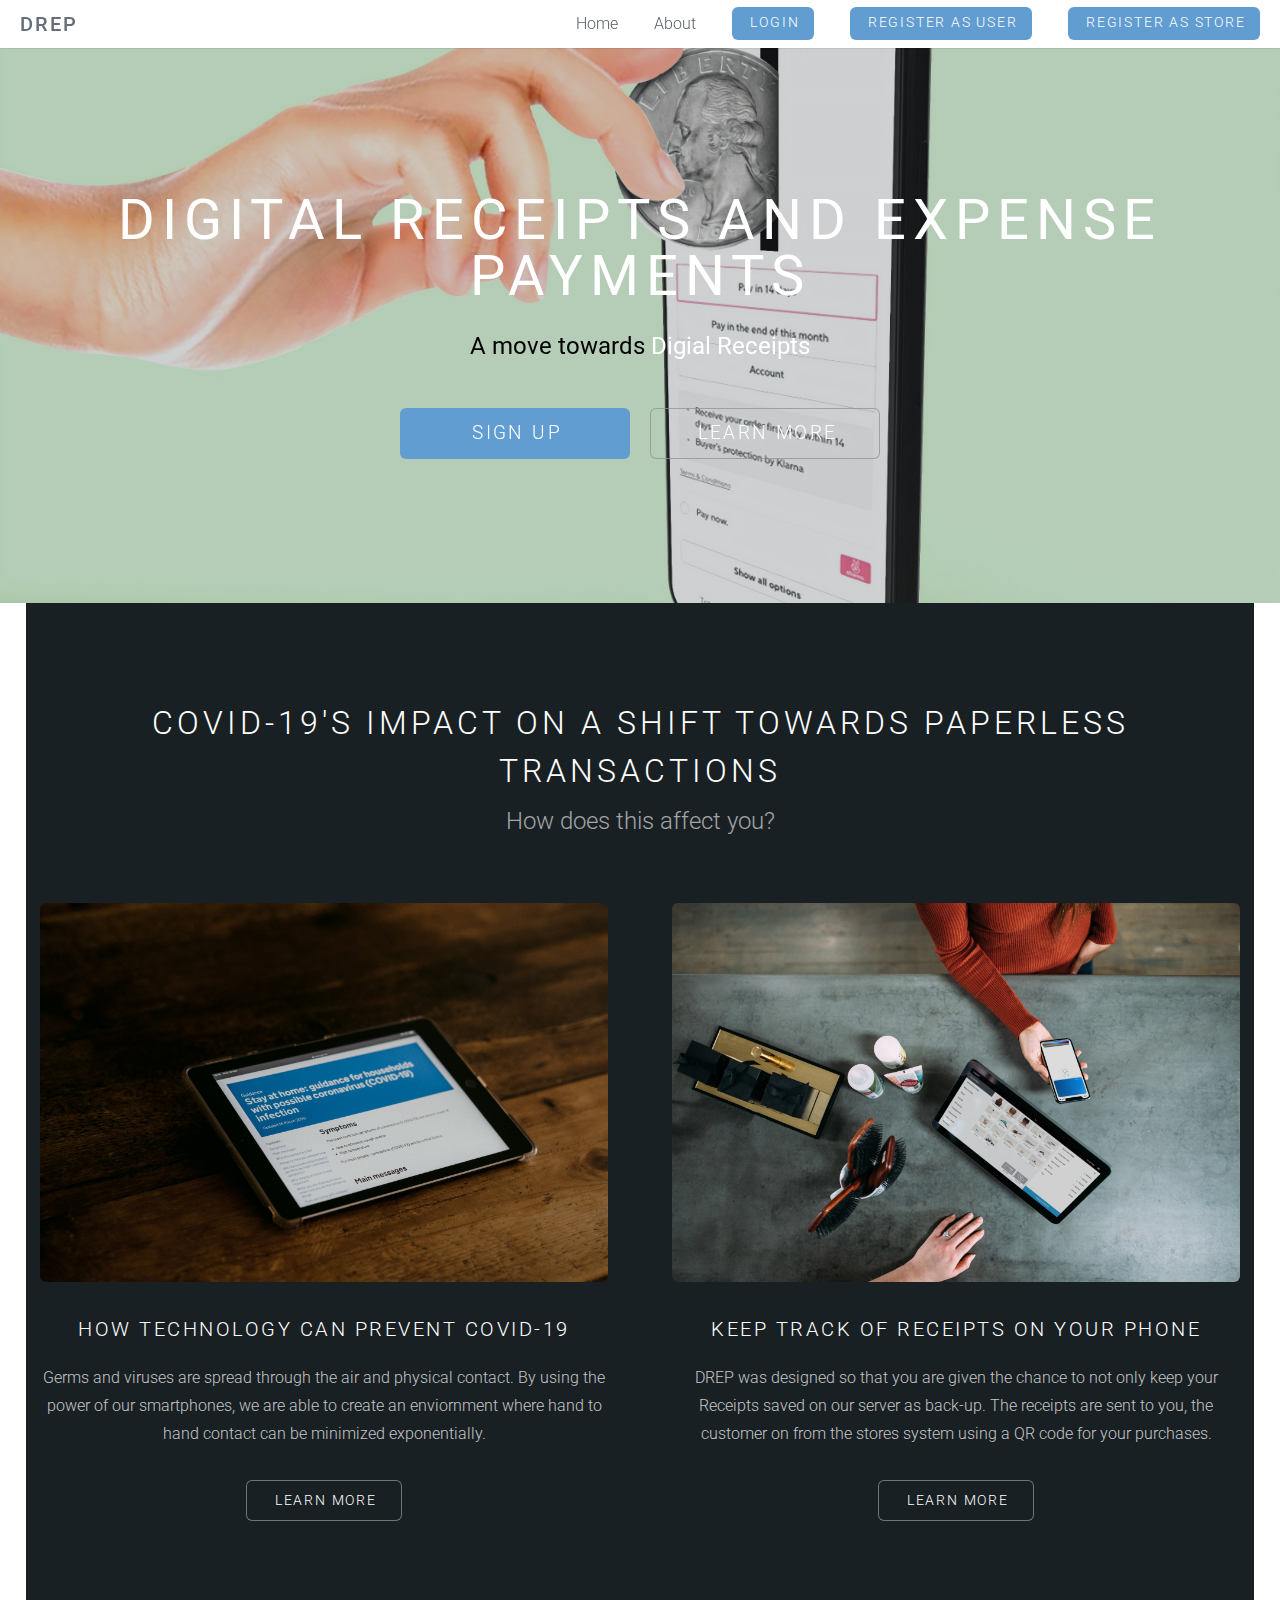
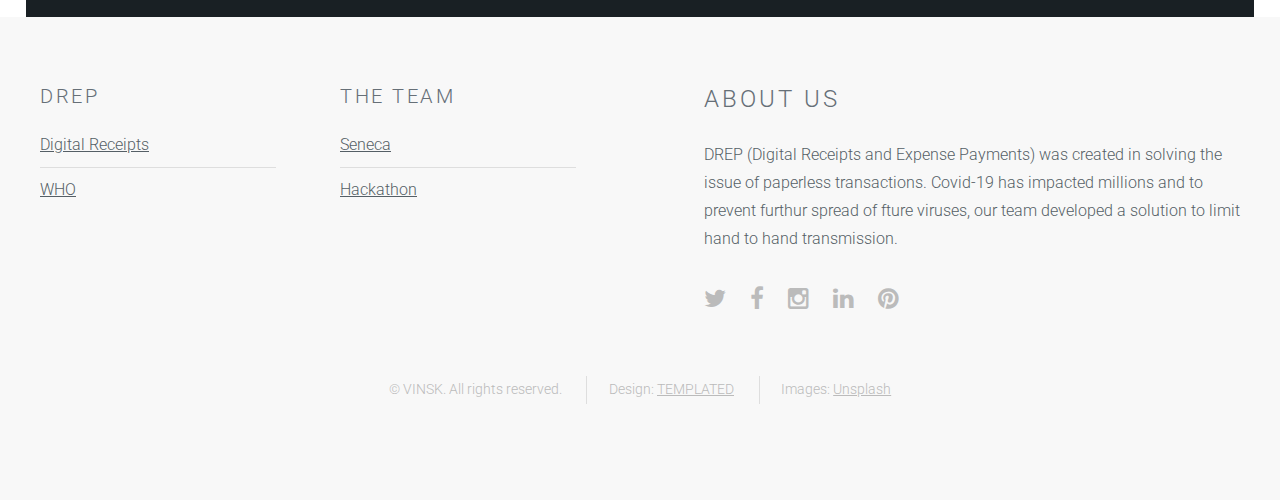
<file: statics/index.html>
<!DOCTYPE HTML>
<!--
	Ion by TEMPLATED
	templated.co @templatedco
	Released for free under the Creative Commons Attribution 3.0 license (templated.co/license)
-->
<html>
	<head>
		<title>DREP</title>
		<meta http-equiv="content-type" content="text/html; charset=utf-8" />
		<meta name="description" content="" />
		<meta name="keywords" content="" />
		<!--[if lte IE 8]><script src="js/html5shiv.js"></script><![endif]-->
		<script src="js/jquery.min.js"></script>
		<script src="js/skel.min.js"></script>
		<script src="js/skel-layers.min.js"></script>
		<script src="js/init.js"></script>
<!--		<noscript>-->
			<link rel="stylesheet" href="css/skel.css" />
			<link rel="stylesheet" href="css/style.css" />
			<link rel="stylesheet" href="css/style-xlarge.css" />
<!--		</noscript>-->
	</head>
	<body id="top">

		<!-- Header -->
			<header id="header" class="skel-layers-fixed">
				<h1><a href="index.html">DREP</a></h1>
				<nav id="nav">
					<ul>
						<li><a href="index.html">Home</a></li>
						<li><a href="about.html">About</a></li>
						<li><a href="login.html" class="button special">Login</a></li>
						<li><a href="userSignUp.html" class="button special">Register as User</a></li>
						<li><a href="storeSignUp.html" class="button special">Register as Store</a></li>

					</ul>
				</nav>
			</header>

		<!-- Banner -->
			<section id="banner">
				<div class="inner">
					<h2>Digital Receipts and Expense Payments</h2>
					<p>A move towards <a href="about.html">Digial Receipts</a></p>
					<ul class="actions">
						<li><a href="userSignUp.html" class="button big special">Sign Up</a></li>
						<li><a href="about.html" class="button big alt">Learn More</a></li>
					</ul>
				</div>
			</section>

			
		<!-- Two -->
			<section id="two" class="wrapper style2">
				<header class="major">
					<h2>Covid-19's Impact on a shift towards paperless transactions</h2>
					<p>How does this affect you?</p>
				</header>
				<div class="container">
					<div class="row">
						<div class="6u">
							<section class="special">
								<a target="blank" href="https://www.who.int/" class="image fit"><img src="images/pic01.jpg" alt="" /></a>
								<h3>How Technology Can Prevent Covid-19</h3>
								<p>Germs and viruses are spread through the air and physical contact. By using the power of our smartphones, we are able to create an enviornment where hand to hand contact can be minimized exponentially. </p>
								<ul class="actions">
									<li><a target="blank" href="https://www.who.int/"  class="button alt">Learn More</a></li>
								</ul>
							</section>
						</div>
						<div class="6u">
							<section class="special">
								<a target="blank" href="https://www.usatoday.com/story/money/2019/11/25/receipts-101-digital-receipts-grow-popularity-but-paper-still-king/4180900002/" class="image fit"><img src="images/pic02.jpg" alt="" /></a>
								<h3>Keep Track Of Receipts On Your Phone</h3>
								<p> DREP was designed so that you are given the chance to not only keep your Receipts saved on our server as back-up. The receipts are sent to you, the customer on from the stores system using a QR code for your purchases.</p>
								<ul class="actions">
									<li><a  target="blank" href="https://www.usatoday.com/story/money/2019/11/25/receipts-101-digital-receipts-grow-popularity-but-paper-still-king/4180900002/" class="button alt">Learn More</a></li>
								</ul>
							</section>
						</div>
					</div>
				</div>
			</section>

	
			
		<!-- Footer -->
			<footer id="footer">
				<div class="container">
					<div class="row double">
						<div class="6u">
							<div class="row collapse-at-2">
								<div class="6u">
									<h3>DREP</h3>
									<ul class="alt">
										<li><a target="_blank" href="https://www.usatoday.com/story/money/2019/11/25/receipts-101-digital-receipts-grow-popularity-but-paper-still-king/4180900002/">Digital Receipts</a></li>
										<li><a  target="_blank" href="https://www.who.int/">WHO</a></li>
									</ul>
								</div>
								<div class="6u">
									<h3>The Team</h3>
									<ul class="alt">
										<li><a target="_blank" href="https://www.senecacollege.ca/home.html">Seneca</a></li>
										<li><a target="_blank"  href="https://www.senecacollege.ca/school/software-design-and-data-science/seneca-hackathon.html">Hackathon</a></li>
									</ul>
								</div>
							</div>
						</div>
						<div class="6u">
							<h2>About Us </h2>
							<p>DREP (Digital Receipts and Expense Payments) was created in solving the issue of paperless transactions. Covid-19 has impacted millions and to prevent furthur spread of fture viruses, our team developed a solution to limit hand to hand transmission.</p>
							<ul class="icons">
								<li><a href="#" class="icon fa-twitter"><span class="label">Twitter</span></a></li>
								<li><a href="#" class="icon fa-facebook"><span class="label">Facebook</span></a></li>
								<li><a href="#" class="icon fa-instagram"><span class="label">Instagram</span></a></li>
								<li><a href="#" class="icon fa-linkedin"><span class="label">LinkedIn</span></a></li>
								<li><a href="#" class="icon fa-pinterest"><span class="label">Pinterest</span></a></li>
							</ul>
						</div>
					</div>
					<ul class="copyright">
						<li>&copy; VINSK. All rights reserved.</li>
						<li>Design: <a href="http://templated.co">TEMPLATED</a></li>
						<li>Images: <a href="http://unsplash.com">Unsplash</a></li>
					</ul>
				</div>
			</footer>

	</body>
</html>
</file>
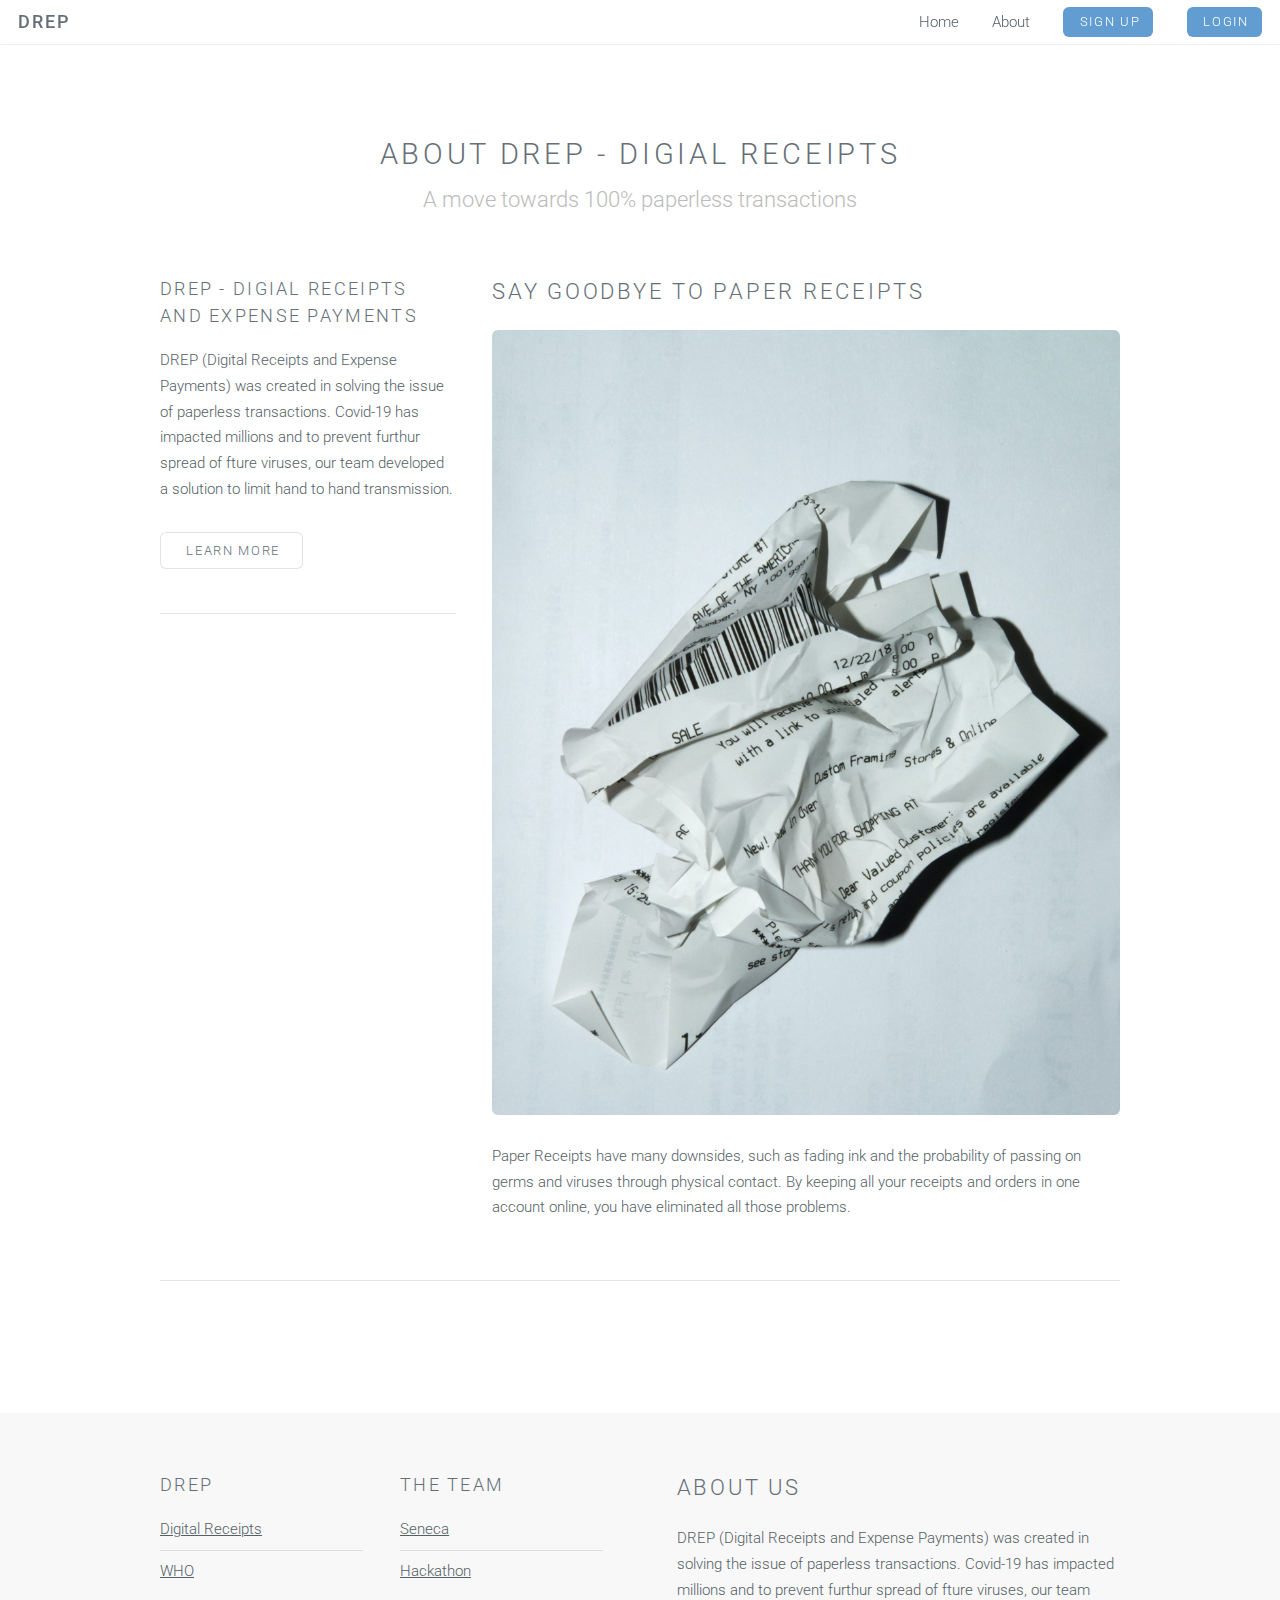
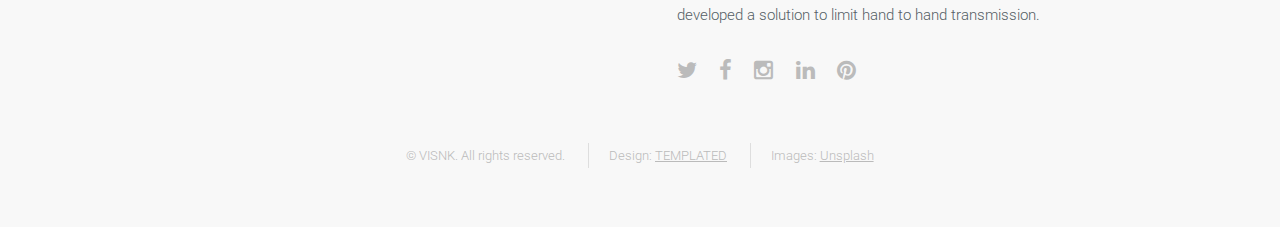
<file: statics/about.html>
<!DOCTYPE HTML>
<!--
	Ion by TEMPLATED
	templated.co @templatedco
	Released for free under the Creative Commons Attribution 3.0 license (templated.co/license)
-->
<html>
	<head>
		<title>DREP - About</title>
		<meta http-equiv="content-type" content="text/html; charset=utf-8" />
		<meta name="description" content="" />
		<meta name="keywords" content="" />
		<!--[if lte IE 8]><script src="js/html5shiv.js"></script><![endif]-->
		<script src="js/jquery.min.js"></script>
		<script src="js/skel.min.js"></script>
		<script src="js/skel-layers.min.js"></script>
		<script src="js/init.js"></script>
		<noscript>
			<link rel="stylesheet" href="css/skel.css" />
			<link rel="stylesheet" href="css/style.css" />
			<link rel="stylesheet" href="css/style-xlarge.css" />
		</noscript>
	</head>
	<body id="top">

		<!-- Header -->
			<header id="header" class="skel-layers-fixed">
				<h1><a href="index.html">DREP</a></h1>
				<nav id="nav">
					<ul>
						<li><a href="index.html">Home</a></li>
						<li><a href="about.html">About</a></li>
						<li><a href="login.html" class="button special">Sign Up</a></li>
						<li><a href="#" class="button special">Login</a></li>
					</ul>
				</nav>
			</header>

		<!-- Main -->
			<section id="main" class="wrapper style1">
				<header class="major">
					<h2>About DREP - Digial Receipts</h2>
					<p> A move towards 100% paperless transactions </p>
				</header>
				<div class="container">
					<div class="row">
						<div class="4u">
							<section>
								<h3>DREP - Digial Receipts and Expense Payments</h3>
								<p>DREP (Digital Receipts and Expense Payments) was created in solving the issue of paperless transactions. Covid-19 has impacted millions and to prevent furthur spread of fture viruses, our team developed a solution to limit hand to hand transmission.</p>
								<ul class="actions">
									<li><a href="index.html" class="button alt">Learn More</a></li>
								</ul>
							</section>
							<hr />
						
						</div>
						<div class="8u skel-cell-important">
							<section>
								<h2>Say Goodbye To Paper Receipts</h2>
								<a href="#" class="image fit"><img src="images/pic03.jpg" alt="" /></a>
								<p>Paper Receipts have many downsides, such as fading ink and the probability of passing on germs and viruses through physical contact. By keeping all your receipts and orders in one account online, you have eliminated all those problems.</p>
							</section>
						</div>
					</div>
					<hr class="major" />
					<div class="row">
						<div class="6u">

						</div>
						<div class="6u">
						
						</div>
					</div>
				</div>
			</section>

		<!-- Footer -->
			<footer id="footer">
				<div class="container">
					<div class="row double">
						<div class="6u">
							<div class="row collapse-at-2">
								<div class="6u">
									<h3>DREP</h3>
									<ul class="alt">
										<li><a target="_blank" href="https://www.usatoday.com/story/money/2019/11/25/receipts-101-digital-receipts-grow-popularity-but-paper-still-king/4180900002/">Digital Receipts</a></li>
										<li><a  target="_blank" href="https://www.who.int/">WHO</a></li>
									</ul>
								</div>
								<div class="6u">
									<h3>The Team</h3>
									<ul class="alt">
										<li><a target="_blank" href="https://www.senecacollege.ca/home.html">Seneca</a></li>
										<li><a  target="_blank" href="https://www.senecacollege.ca/school/software-design-and-data-science/seneca-hackathon.html">Hackathon</a></li>
									</ul>
								</div>
							</div>
						</div>
						<div class="6u">
							<h2>About Us</h2>
							<p>DREP (Digital Receipts and Expense Payments) was created in solving the issue of paperless transactions. Covid-19 has impacted millions and to prevent furthur spread of fture viruses, our team developed a solution to limit hand to hand transmission.</p>
							<ul class="icons">
								<li><a href="#" class="icon fa-twitter"><span class="label">Twitter</span></a></li>
								<li><a href="#" class="icon fa-facebook"><span class="label">Facebook</span></a></li>
								<li><a href="#" class="icon fa-instagram"><span class="label">Instagram</span></a></li>
								<li><a href="#" class="icon fa-linkedin"><span class="label">LinkedIn</span></a></li>
								<li><a href="#" class="icon fa-pinterest"><span class="label">Pinterest</span></a></li>
							</ul>
						</div>
					</div>
					<ul class="copyright">
						<li>&copy; VISNK. All rights reserved.</li>
						<li>Design: <a href="http://templated.co">TEMPLATED</a></li>
						<li>Images: <a href="http://unsplash.com">Unsplash</a></li>
					</ul>
				</div>
			</footer>

	</body>
</html>
</file>
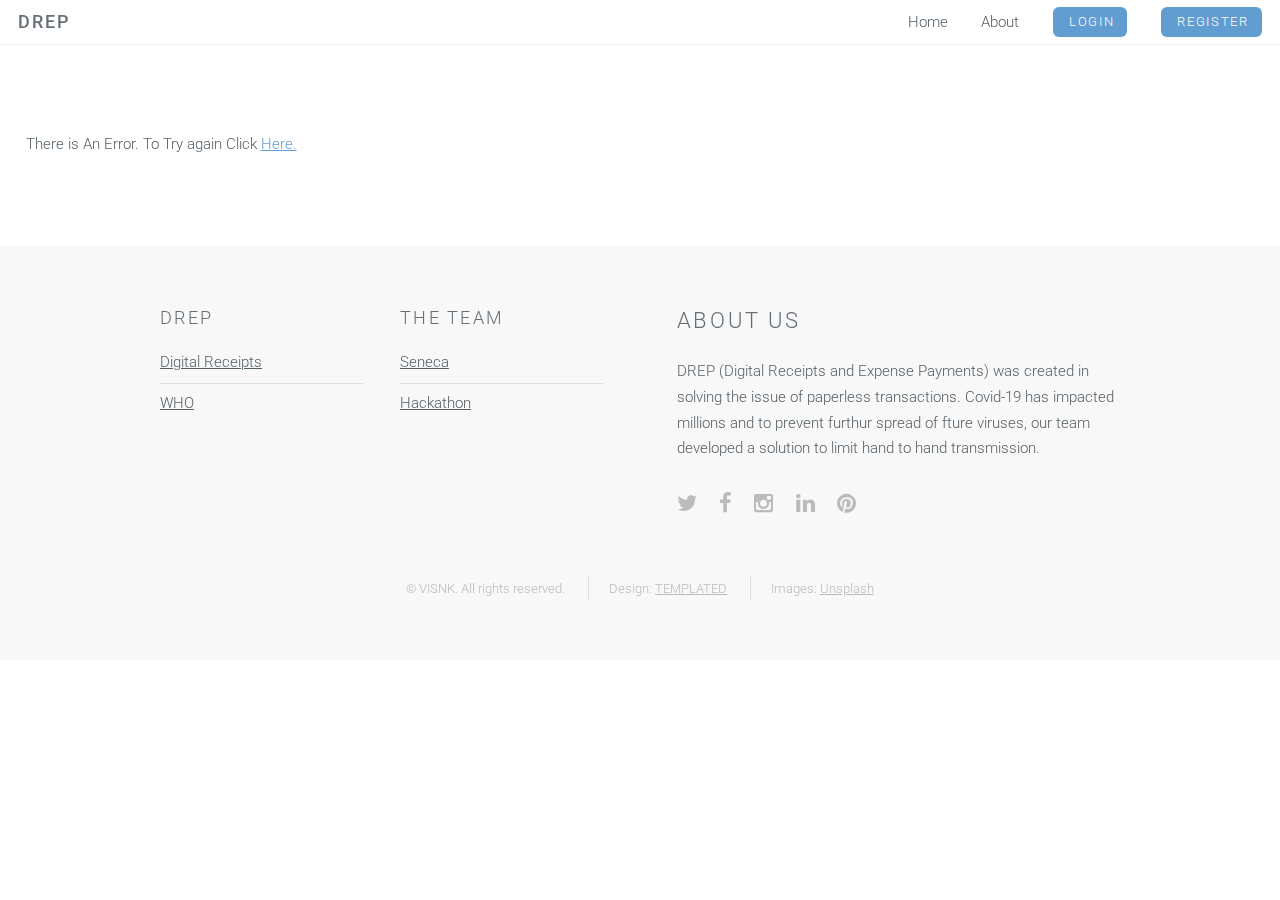
<file: statics/error-signup-store.html>
<!DOCTYPE HTML>
<!--
	Ion by TEMPLATED
	templated.co @templatedco
	Released for free under the Creative Commons Attribution 3.0 license (templated.co/license)
-->
<html>
	<head>
		<title>DREP - Register</title>
		<meta http-equiv="content-type" content="text/html; charset=utf-8" />
		<meta name="description" content="" />
		<meta name="keywords" content="" />
		<!--[if lte IE 8]><script src="js/html5shiv.js"></script><![endif]-->
		<script src="js/jquery.min.js"></script>
		<script src="js/skel.min.js"></script>
		<script src="js/skel-layers.min.js"></script>
		<script src="js/init.js"></script>
		<noscript>
			<link rel="stylesheet" href="css/skel.css" />
			<link rel="stylesheet" href="css/style.css" />
            <link rel="stylesheet" href="css/style-xlarge.css" />
            <link rel="stylesheet" href="css/login.scss" />
            <link rel="stylesheet" href="css/login.css" />
		</noscript>
	</head>
	<body id="top">

		<!-- Header -->
			<header id="header" class="skel-layers-fixed">
				<h1><a href="index.html">DREP</a></h1>
				<nav id="nav">
					<ul>
						<li><a href="index.html">Home</a></li>
						<li><a href="about.html">About</a></li>
						<li><a href="login.html" class="button special">Login</a></li>
						<li><a href="register.html" class="button special">Register</a></li>
					</ul>
				</nav>
			</header>

		<!-- Main -->
        <div class="wrapper">
            <p>
                There is An Error.
                To Try again Click <a href="storeSignUp.html">Here.</a>
            </p>
          </div>

          

		<!-- Footer -->
		<footer id="footer">
            <div class="container">
                <div class="row double">
                    <div class="6u">
                        <div class="row collapse-at-2">
                            <div class="6u">
                                <h3>DREP</h3>
                                <ul class="alt">
                                    <li><a target="_blank" href="https://www.usatoday.com/story/money/2019/11/25/receipts-101-digital-receipts-grow-popularity-but-paper-still-king/4180900002/">Digital Receipts</a></li>
                                    <li><a target="_blank" href="https://www.who.int/">WHO</a></li>
                                </ul>
                            </div>
                            <div class="6u">
                                <h3>The Team</h3>
                                <ul class="alt">
                                    <li><a target="_blank" href="https://www.senecacollege.ca/home.html">Seneca</a></li>
                                    <li><a target="_blank" href="https://www.senecacollege.ca/school/software-design-and-data-science/seneca-hackathon.html">Hackathon</a></li>
                                </ul>
                            </div>
                        </div>
                    </div>
                    <div class="6u">
                        <h2>About Us</h2>
                        <p>DREP (Digital Receipts and Expense Payments) was created in solving the issue of paperless transactions. Covid-19 has impacted millions and to prevent furthur spread of fture viruses, our team developed a solution to limit hand to hand transmission.</p>
                        <ul class="icons">
                            <li><a href="#" class="icon fa-twitter"><span class="label">Twitter</span></a></li>
                            <li><a href="#" class="icon fa-facebook"><span class="label">Facebook</span></a></li>
                            <li><a href="#" class="icon fa-instagram"><span class="label">Instagram</span></a></li>
                            <li><a href="#" class="icon fa-linkedin"><span class="label">LinkedIn</span></a></li>
                            <li><a href="#" class="icon fa-pinterest"><span class="label">Pinterest</span></a></li>
                        </ul>
                    </div>
                </div>
                <ul class="copyright">
                    <li>&copy; VISNK. All rights reserved.</li>
                    <li>Design: <a href="http://templated.co">TEMPLATED</a></li>
                    <li>Images: <a href="http://unsplash.com">Unsplash</a></li>
                </ul>
            </div>
        </footer>

        <script type='text/javascript'>
            let receipt_data = [];
            const submitUserSignUp = (ev)=>{
                ev.preventDefault();  //to stop the form submitting
                var receipt_data = {
                    cell_no: document.getElementById('user-phone').value,
                    username: document.getElementById('user-username').value,
                    password: document.getElementById('user-password').value,
                    name: document.getElementById('user-name').value,
                    address: document.getElementById('user-address').value,
                    email: document.getElementById('user-email').value,
                };
                
                for (var i = 0; i < receipt_data.length ; i++) {
                    receipt_data.push(receipt_data[i]);

                }
                console.log(receipt_data)
                document.forms[0].reset(); // to clear the form for the next entries
                //document.querySelector('form').reset();
                
                //saving to localStorage
                localStorage.setItem('user_signup', JSON.stringify(receipt_data) );
            }

            receipt_data = [];
            const submitStoreSignUp = (ev)=>{
                ev.preventDefault();  //to stop the form submitting
                var receipt_data = {
                    phone: document.getElementById('store-phone').value,
                    store_name: document.getElementById('store-name').value,
                    store_email: document.getElementById('store-email').value,
                    store_password: document.getElementById('store-password').value,
                    store_address: document.getElementById('store-address').value,
                };
                console.log(receipt_data)
                for (var i = 0; i < receipt_data.length ; i++) {
                    receipt_data.push(receipt_data[i]);

                }
                document.forms[0].reset(); // to clear the form for the next entries
                //document.querySelector('form').reset();

                //saving to localStorage
                localStorage.setItem('store_signup', JSON.stringify(receipt_data) );
            }

        


            document.addEventListener('DOMContentLoaded', ()=>{
            document.getElementById('booton').addEventListener('click', submitUserSignUp);
            });


            document.addEventListener('DOMContentLoaded', ()=>{
            document.getElementById('booton_2').addEventListener('click', submitStoreSignUp);
            });

        </script>

	</body>
</html>
</file>
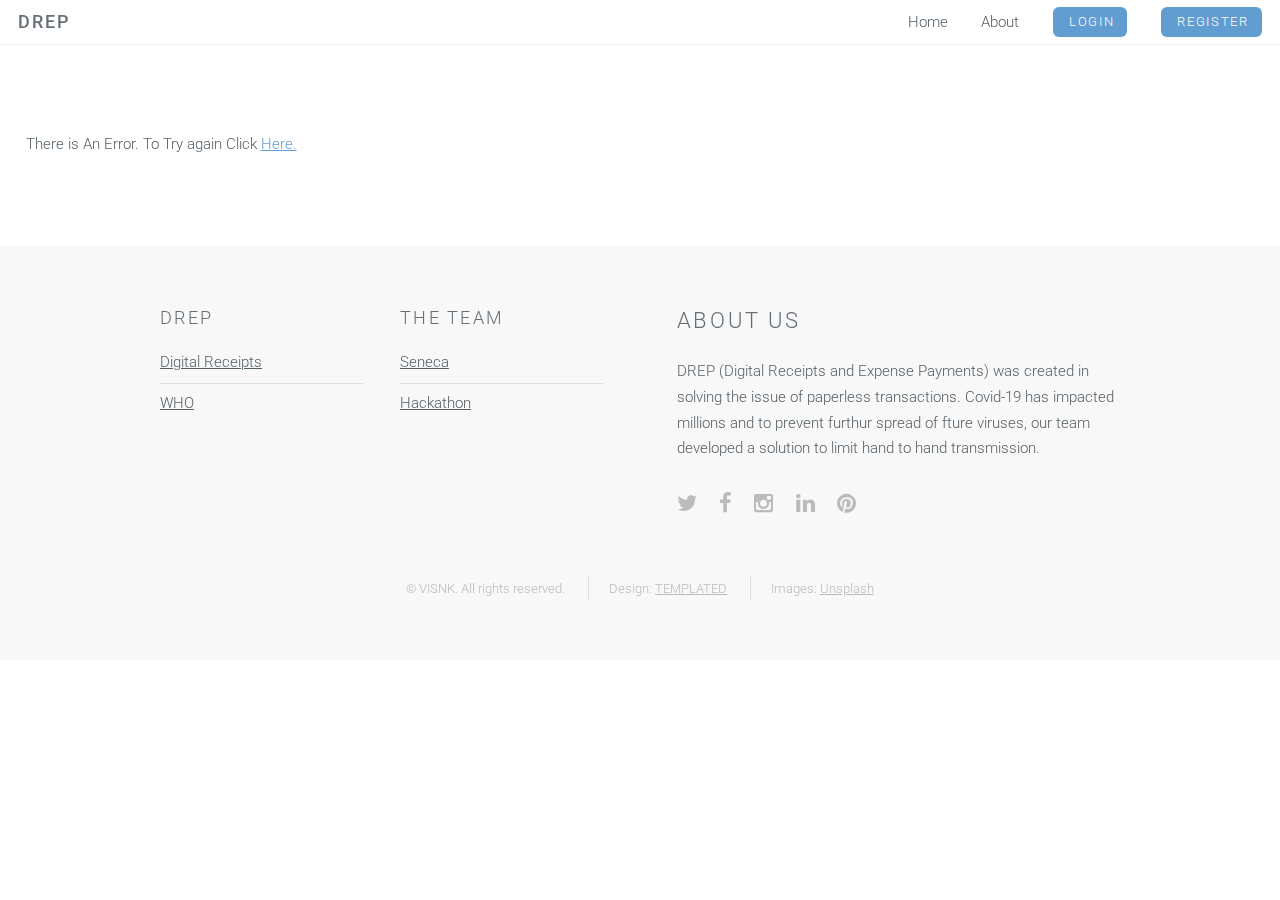
<file: statics/error-signup.html>
<!DOCTYPE HTML>
<!--
	Ion by TEMPLATED
	templated.co @templatedco
	Released for free under the Creative Commons Attribution 3.0 license (templated.co/license)
-->
<html>
	<head>
		<title>DREP - Register</title>
		<meta http-equiv="content-type" content="text/html; charset=utf-8" />
		<meta name="description" content="" />
		<meta name="keywords" content="" />
		<!--[if lte IE 8]><script src="js/html5shiv.js"></script><![endif]-->
		<script src="js/jquery.min.js"></script>
		<script src="js/skel.min.js"></script>
		<script src="js/skel-layers.min.js"></script>
		<script src="js/init.js"></script>
		<noscript>
			<link rel="stylesheet" href="css/skel.css" />
			<link rel="stylesheet" href="css/style.css" />
            <link rel="stylesheet" href="css/style-xlarge.css" />
            <link rel="stylesheet" href="css/login.scss" />
            <link rel="stylesheet" href="css/login.css" />
		</noscript>
	</head>
	<body id="top">

		<!-- Header -->
			<header id="header" class="skel-layers-fixed">
				<h1><a href="index.html">DREP</a></h1>
				<nav id="nav">
					<ul>
						<li><a href="index.html">Home</a></li>
						<li><a href="about.html">About</a></li>
						<li><a href="login.html" class="button special">Login</a></li>
						<li><a href="register.html" class="button special">Register</a></li>
					</ul>
				</nav>
			</header>

		<!-- Main -->
        <div class="wrapper">
            <p>
                There is An Error.
                To Try again Click <a href="userSignUp.html">Here.</a>
            </p>
          </div>

          

		<!-- Footer -->
		<footer id="footer">
            <div class="container">
                <div class="row double">
                    <div class="6u">
                        <div class="row collapse-at-2">
                            <div class="6u">
                                <h3>DREP</h3>
                                <ul class="alt">
                                    <li><a target="_blank" href="https://www.usatoday.com/story/money/2019/11/25/receipts-101-digital-receipts-grow-popularity-but-paper-still-king/4180900002/">Digital Receipts</a></li>
                                    <li><a target="_blank" href="https://www.who.int/">WHO</a></li>
                                </ul>
                            </div>
                            <div class="6u">
                                <h3>The Team</h3>
                                <ul class="alt">
                                    <li><a target="_blank" href="https://www.senecacollege.ca/home.html">Seneca</a></li>
                                    <li><a target="_blank" href="https://www.senecacollege.ca/school/software-design-and-data-science/seneca-hackathon.html">Hackathon</a></li>
                                </ul>
                            </div>
                        </div>
                    </div>
                    <div class="6u">
                        <h2>About Us</h2>
                        <p>DREP (Digital Receipts and Expense Payments) was created in solving the issue of paperless transactions. Covid-19 has impacted millions and to prevent furthur spread of fture viruses, our team developed a solution to limit hand to hand transmission.</p>
                        <ul class="icons">
                            <li><a href="#" class="icon fa-twitter"><span class="label">Twitter</span></a></li>
                            <li><a href="#" class="icon fa-facebook"><span class="label">Facebook</span></a></li>
                            <li><a href="#" class="icon fa-instagram"><span class="label">Instagram</span></a></li>
                            <li><a href="#" class="icon fa-linkedin"><span class="label">LinkedIn</span></a></li>
                            <li><a href="#" class="icon fa-pinterest"><span class="label">Pinterest</span></a></li>
                        </ul>
                    </div>
                </div>
                <ul class="copyright">
                    <li>&copy; VISNK. All rights reserved.</li>
                    <li>Design: <a href="http://templated.co">TEMPLATED</a></li>
                    <li>Images: <a href="http://unsplash.com">Unsplash</a></li>
                </ul>
            </div>
        </footer>

        <script type='text/javascript'>
            let receipt_data = [];
            const submitUserSignUp = (ev)=>{
                ev.preventDefault();  //to stop the form submitting
                var receipt_data = {
                    cell_no: document.getElementById('user-phone').value,
                    username: document.getElementById('user-username').value,
                    password: document.getElementById('user-password').value,
                    name: document.getElementById('user-name').value,
                    address: document.getElementById('user-address').value,
                    email: document.getElementById('user-email').value,
                };
                
                for (var i = 0; i < receipt_data.length ; i++) {
                    receipt_data.push(receipt_data[i]);

                }
                console.log(receipt_data)
                document.forms[0].reset(); // to clear the form for the next entries
                //document.querySelector('form').reset();
                
                //saving to localStorage
                localStorage.setItem('user_signup', JSON.stringify(receipt_data) );
            }

            receipt_data = [];
            const submitStoreSignUp = (ev)=>{
                ev.preventDefault();  //to stop the form submitting
                var receipt_data = {
                    phone: document.getElementById('store-phone').value,
                    store_name: document.getElementById('store-name').value,
                    store_email: document.getElementById('store-email').value,
                    store_password: document.getElementById('store-password').value,
                    store_address: document.getElementById('store-address').value,
                };
                console.log(receipt_data)
                for (var i = 0; i < receipt_data.length ; i++) {
                    receipt_data.push(receipt_data[i]);

                }
                document.forms[0].reset(); // to clear the form for the next entries
                //document.querySelector('form').reset();

                //saving to localStorage
                localStorage.setItem('store_signup', JSON.stringify(receipt_data) );
            }

        


            document.addEventListener('DOMContentLoaded', ()=>{
            document.getElementById('booton').addEventListener('click', submitUserSignUp);
            });


            document.addEventListener('DOMContentLoaded', ()=>{
            document.getElementById('booton_2').addEventListener('click', submitStoreSignUp);
            });

        </script>

	</body>
</html>
</file>
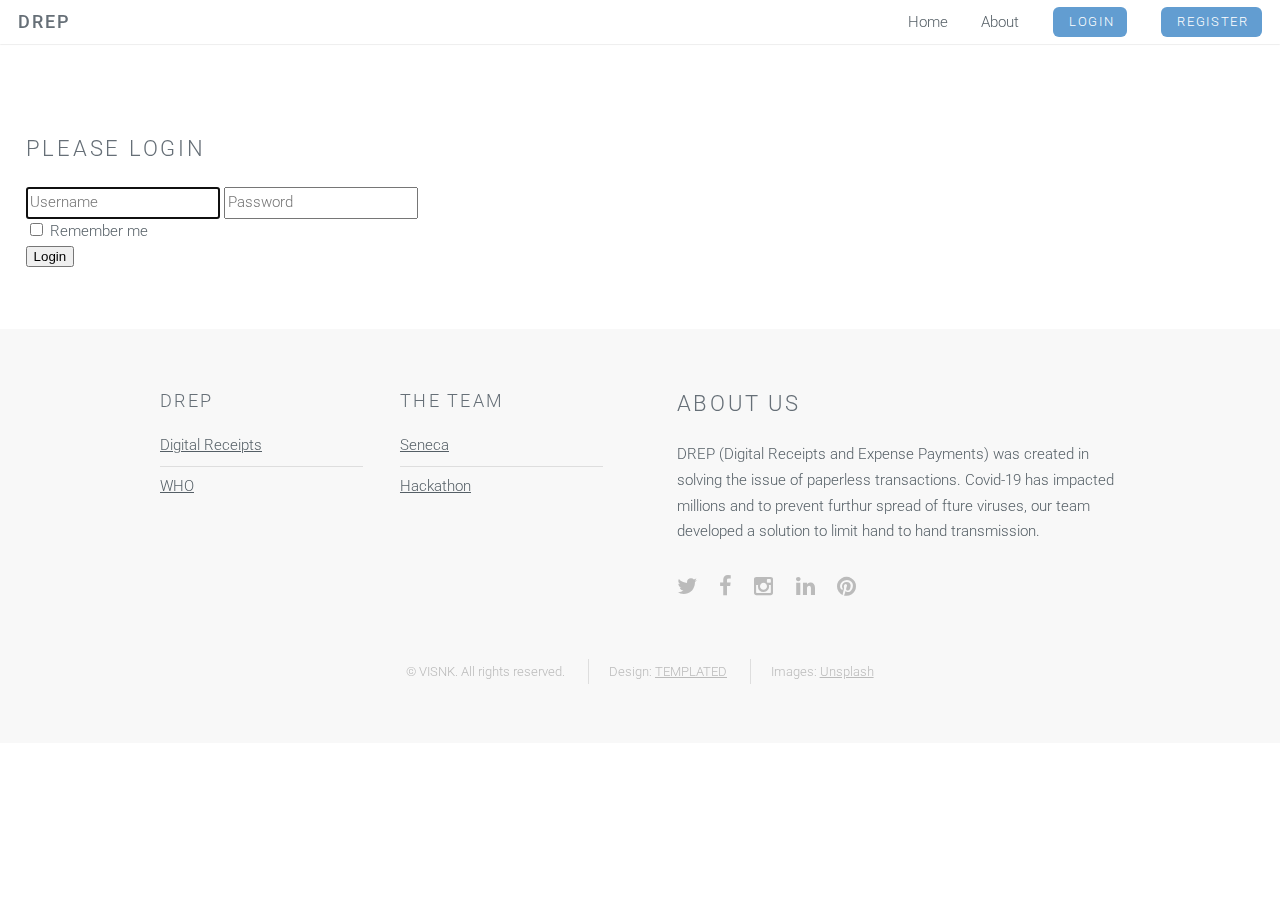
<file: statics/login-me.html>
<!DOCTYPE HTML>
<!--
	Ion by TEMPLATED
	templated.co @templatedco
	Released for free under the Creative Commons Attribution 3.0 license (templated.co/license)
-->
<html>
	<head>
		<title>DREP - Login</title>
		<meta http-equiv="content-type" content="text/html; charset=utf-8" />
		<meta name="description" content="" />
		<meta name="keywords" content="" />
		<!--[if lte IE 8]><script src="js/html5shiv.js"></script><![endif]-->
		<script src="js/jquery.min.js"></script>
		<script src="js/skel.min.js"></script>
		<script src="js/skel-layers.min.js"></script>
		<script src="js/init.js"></script>
		<noscript>
			<link rel="stylesheet" href="css/skel.css" />
			<link rel="stylesheet" href="css/style.css" />
            <link rel="stylesheet" href="css/style-xlarge.css" />
            <link rel="stylesheet" href="css/login.scss" />
            <link rel="stylesheet" href="css/login.css" />
		</noscript>
	</head>
	<body id="top">

		<!-- Header -->
			<header id="header" class="skel-layers-fixed">
				<h1><a href="index.html">DREP</a></h1>
				<nav id="nav">
					<ul>
						<li><a href="index.html">Home</a></li>
						<li><a href="about.html">About</a></li>
						<li><a href="login.html" class="button special">Login</a></li>
						<li><a href="register.html" class="button special">Register</a></li>
					</ul>
				</nav>
			</header>

		<!-- Main -->
        <div class="wrapper">
            <form class="form-signin" action="https://httpbin.org/post" method="POST">       
              <h2 class="form-signin-heading">Please login</h2>
              <label for="username"></label>
              <input type="text" class="form-control" name="username" placeholder="Username" required="" autofocus="" />
              <label for="password"></label>
              <input type="password" class="form-control" name="password" placeholder="Password" required=""/>      
              <label class="checkbox">
                  <div> <input type="checkbox" value="remember-me" id="rememberMe" name="rememberMe"> Remember me
                  </div>
              </label>
              <div>
                <button class="btn btn-lg btn-primary btn-block" type="submit" >Login</button> 
              </div>
            </form>
          </div>

		<!-- Footer -->
		<footer id="footer">
            <div class="container">
                <div class="row double">
                    <div class="6u">
                        <div class="row collapse-at-2">
                            <div class="6u">
                                <h3>DREP</h3>
                                <ul class="alt">
                                    <li><a target="_blank" href="https://www.usatoday.com/story/money/2019/11/25/receipts-101-digital-receipts-grow-popularity-but-paper-still-king/4180900002/">Digital Receipts</a></li>
                                    <li><a target="_blank" href="https://www.who.int/">WHO</a></li>
                                </ul>
                            </div>
                            <div class="6u">
                                <h3>The Team</h3>
                                <ul class="alt">
                                    <li><a target="_blank" href="https://www.senecacollege.ca/home.html">Seneca</a></li>
                                    <li><a  target="_blank" href="https://www.senecacollege.ca/school/software-design-and-data-science/seneca-hackathon.html">Hackathon</a></li>
                                </ul>
                            </div>
                        </div>
                    </div>
                    <div class="6u">
                        <h2>About Us</h2>
                        <p>DREP (Digital Receipts and Expense Payments) was created in solving the issue of paperless transactions. Covid-19 has impacted millions and to prevent furthur spread of fture viruses, our team developed a solution to limit hand to hand transmission.</p>
                        <ul class="icons">
                            <li><a href="#" class="icon fa-twitter"><span class="label">Twitter</span></a></li>
                            <li><a href="#" class="icon fa-facebook"><span class="label">Facebook</span></a></li>
                            <li><a href="#" class="icon fa-instagram"><span class="label">Instagram</span></a></li>
                            <li><a href="#" class="icon fa-linkedin"><span class="label">LinkedIn</span></a></li>
                            <li><a href="#" class="icon fa-pinterest"><span class="label">Pinterest</span></a></li>
                        </ul>
                    </div>
                </div>
                <ul class="copyright">
                    <li>&copy; VISNK. All rights reserved.</li>
                    <li>Design: <a href="http://templated.co">TEMPLATED</a></li>
                    <li>Images: <a href="http://unsplash.com">Unsplash</a></li>
                </ul>
            </div>
        </footer>

	</body>
</html>
</file>
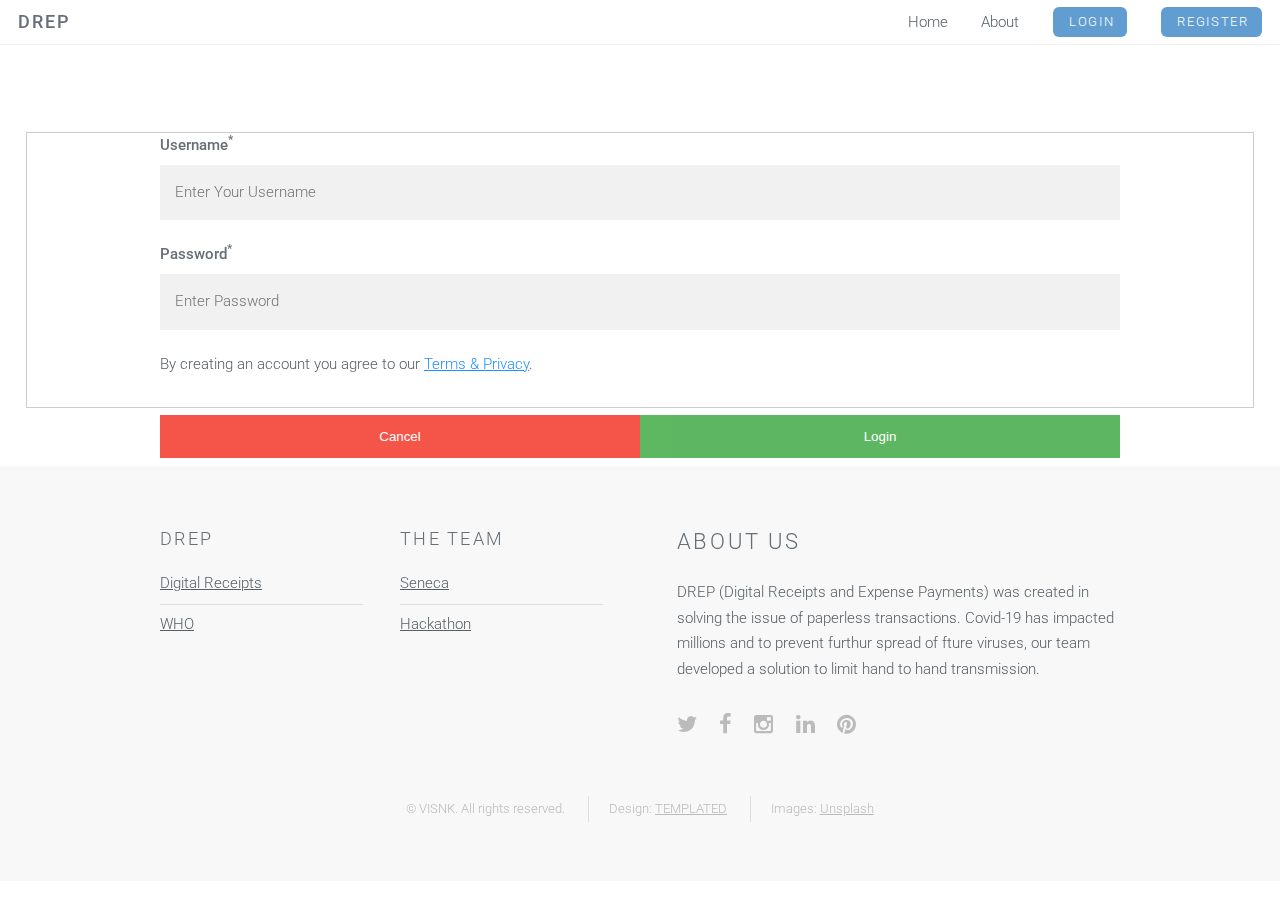
<file: statics/login.html>
<!DOCTYPE HTML>
<!--
	Ion by TEMPLATED
	templated.co @templatedco
	Released for free under the Creative Commons Attribution 3.0 license (templated.co/license)
-->
<html>
	<head>
		<title>DREP - Register</title>
		<meta http-equiv="content-type" content="text/html; charset=utf-8" />
		<meta name="description" content="" />
		<meta name="keywords" content="" />
		<!--[if lte IE 8]><script src="js/html5shiv.js"></script><![endif]-->
		<script src="js/jquery.min.js"></script>
		<script src="js/skel.min.js"></script>
		<script src="js/skel-layers.min.js"></script>
		<script src="js/init.js"></script>
		<noscript>
			<link rel="stylesheet" href="css/skel.css" />
			<link rel="stylesheet" href="css/style.css" />
            <link rel="stylesheet" href="css/style-xlarge.css" />
            <link rel="stylesheet" href="css/login.scss" />
            <link rel="stylesheet" href="css/login.css" />
		</noscript>
	</head>
	<body id="top">

		<!-- Header -->
			<header id="header" class="skel-layers-fixed">
				<h1><a href="index.html">DREP</a></h1>
				<nav id="nav">
					<ul>
						<li><a href="index.html">Home</a></li>
						<li><a href="about.html">About</a></li>
						<li><a href="login.html" class="button special">Login</a></li>
						<li><a href="register.html" class="button special">Register</a></li>
					</ul>
				</nav>
			</header>

		<!-- Main -->
        <div class="wrapper">

<form method="post" action="login" style="border:1px solid #ccc">
<style>

/* Full-width input fields */
input[type=text], input[type=password] {
  width: 100%;
  padding: 15px;
  margin: 5px 0 22px 0;
  display: inline-block;
  border: none;
  background: #f1f1f1;
}

input[type=text]:focus, input[type=password]:focus {
  background-color: #ddd;
  outline: none;
}
/* Extra styles for the cancel button */
.cancelbtn {
  padding: 14px 20px;
  background-color: #f44336;
}

/* Float cancel and signup buttons and add an equal width */
.cancelbtn, .signupbtn {
  float: left;
  width: 50%;
}
button {
  background-color: #4CAF50;
  color: white;
  padding: 14px 20px;
  margin: 8px 0;
  border: none;
  cursor: pointer;
  width: 100%;
  opacity: 0.9;
}


</style>
  <div class="container">

    <label for="username"><b>Username<sup>*</sup></b></label>
    <input type="text" placeholder="Enter Your Username" name="username" required>

    <label for="psw"><b>Password<sup>*</sup></b></label>
    <input type="password" placeholder="Enter Password" name="password" required>


    <p>By creating an account you agree to our <a href="#" style="color:dodgerblue">Terms & Privacy</a>.</p>

    <div class="clearfix">
      <button type="button" class="cancelbtn">Cancel</button>
      <button type="submit" class="signupbtn">Login</button>
    </div>
  </div>
</form>

          </div>



		<!-- Footer -->
		<footer id="footer">
            <div class="container">
                <div class="row double">
                    <div class="6u">
                        <div class="row collapse-at-2">
                            <div class="6u">
                                <h3>DREP</h3>
                                <ul class="alt">
                                    <li><a target="_blank" href="https://www.usatoday.com/story/money/2019/11/25/receipts-101-digital-receipts-grow-popularity-but-paper-still-king/4180900002/">Digital Receipts</a></li>
                                    <li><a target="_blank" href="https://www.who.int/">WHO</a></li>
                                </ul>
                            </div>
                            <div class="6u">
                                <h3>The Team</h3>
                                <ul class="alt">
                                    <li><a target="_blank" href="https://www.senecacollege.ca/home.html">Seneca</a></li>
                                    <li><a target="_blank" href="https://www.senecacollege.ca/school/software-design-and-data-science/seneca-hackathon.html">Hackathon</a></li>
                                </ul>
                            </div>
                        </div>
                    </div>
                    <div class="6u">
                        <h2>About Us</h2>
                        <p>DREP (Digital Receipts and Expense Payments) was created in solving the issue of paperless transactions. Covid-19 has impacted millions and to prevent furthur spread of fture viruses, our team developed a solution to limit hand to hand transmission.</p>
                        <ul class="icons">
                            <li><a href="#" class="icon fa-twitter"><span class="label">Twitter</span></a></li>
                            <li><a href="#" class="icon fa-facebook"><span class="label">Facebook</span></a></li>
                            <li><a href="#" class="icon fa-instagram"><span class="label">Instagram</span></a></li>
                            <li><a href="#" class="icon fa-linkedin"><span class="label">LinkedIn</span></a></li>
                            <li><a href="#" class="icon fa-pinterest"><span class="label">Pinterest</span></a></li>
                        </ul>
                    </div>
                </div>
                <ul class="copyright">
                    <li>&copy; VISNK. All rights reserved.</li>
                    <li>Design: <a href="http://templated.co">TEMPLATED</a></li>
                    <li>Images: <a href="http://unsplash.com">Unsplash</a></li>
                </ul>
            </div>
        </footer>

        <script type='text/javascript'>
            let receipt_data = [];
            const submitUserSignUp = (ev)=>{
                ev.preventDefault();  //to stop the form submitting
                var receipt_data = {
                    cell_no: document.getElementById('user-phone').value,
                    username: document.getElementById('user-username').value,
                    password: document.getElementById('user-password').value,
                    name: document.getElementById('user-name').value,
                    address: document.getElementById('user-address').value,
                    email: document.getElementById('user-email').value,
                };

                for (var i = 0; i < receipt_data.length ; i++) {
                    receipt_data.push(receipt_data[i]);

                }
                console.log(receipt_data)
                document.forms[0].reset(); // to clear the form for the next entries
                //document.querySelector('form').reset();

                //saving to localStorage
                localStorage.setItem('user_signup', JSON.stringify(receipt_data) );
            }

            receipt_data = [];
            const submitStoreSignUp = (ev)=>{
                ev.preventDefault();  //to stop the form submitting
                var receipt_data = {
                    phone: document.getElementById('store-phone').value,
                    store_name: document.getElementById('store-name').value,
                    store_email: document.getElementById('store-email').value,
                    store_password: document.getElementById('store-password').value,
                    store_address: document.getElementById('store-address').value,
                };
                console.log(receipt_data)
                for (var i = 0; i < receipt_data.length ; i++) {
                    receipt_data.push(receipt_data[i]);

                }
                document.forms[0].reset(); // to clear the form for the next entries
                //document.querySelector('form').reset();

                //saving to localStorage
                localStorage.setItem('store_signup', JSON.stringify(receipt_data) );
            }




            document.addEventListener('DOMContentLoaded', ()=>{
            document.getElementById('booton').addEventListener('click', submitUserSignUp);
            });


            document.addEventListener('DOMContentLoaded', ()=>{
            document.getElementById('booton_2').addEventListener('click', submitStoreSignUp);
            });

        </script>

	</body>
</html>
</file>
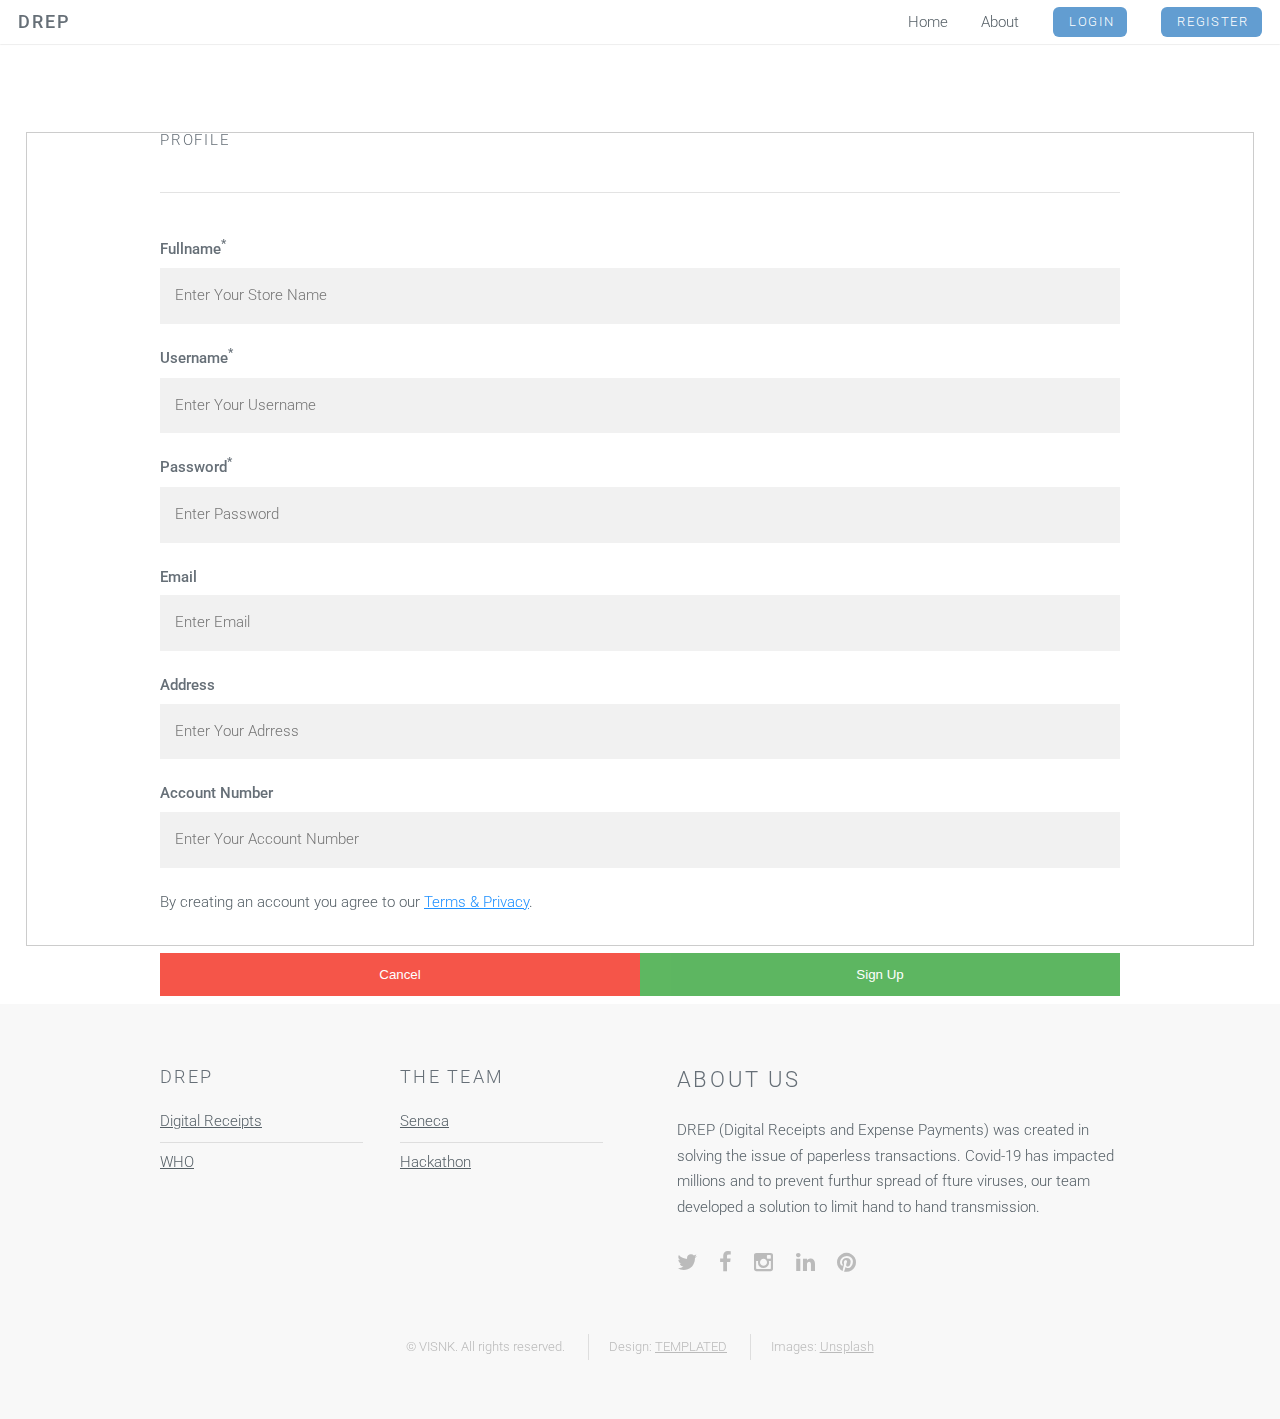
<file: statics/profile.html>
<!DOCTYPE HTML>
<!--
	Ion by TEMPLATED
	templated.co @templatedco
	Released for free under the Creative Commons Attribution 3.0 license (templated.co/license)
-->
<html>
	<head>
		<title>DREP - Register</title>
		<meta http-equiv="content-type" content="text/html; charset=utf-8" />
		<meta name="description" content="" />
		<meta name="keywords" content="" />
		<!--[if lte IE 8]><script src="js/html5shiv.js"></script><![endif]-->
		<script src="js/jquery.min.js"></script>
		<script src="js/skel.min.js"></script>
		<script src="js/skel-layers.min.js"></script>
		<script src="js/init.js"></script>
		<noscript>
			<link rel="stylesheet" href="css/skel.css" />
			<link rel="stylesheet" href="css/style.css" />
            <link rel="stylesheet" href="css/style-xlarge.css" />
            <link rel="stylesheet" href="css/login.scss" />
            <link rel="stylesheet" href="css/login.css" />
		</noscript>
	</head>
	<body id="top">

		<!-- Header -->
			<header id="header" class="skel-layers-fixed">
				<h1><a href="index.html">DREP</a></h1>
				<nav id="nav">
					<ul>
						<li><a href="index.html">Home</a></li>
						<li><a href="about.html">About</a></li>
						<li><a href="login.html" class="button special">Login</a></li>
						<li><a href="register.html" class="button special">Register</a></li>
					</ul>
				</nav>
			</header>

		<!-- Main -->
        <div class="wrapper">

<form method="post" action="profile" style="border:1px solid #ccc">
<style>

/* Full-width input fields */
input[type=text], input[type=password] {
  width: 100%;
  padding: 15px;
  margin: 5px 0 22px 0;
  display: inline-block;
  border: none;
  background: #f1f1f1;
}

input[type=text]:focus, input[type=password]:focus {
  background-color: #ddd;
  outline: none;
}
/* Extra styles for the cancel button */
.cancelbtn {
  padding: 14px 20px;
  background-color: #f44336;
}

/* Float cancel and signup buttons and add an equal width */
.cancelbtn, .signupbtn {
  float: left;
  width: 50%;
}
button {
  background-color: #4CAF50;
  color: white;
  padding: 14px 20px;
  margin: 8px 0;
  border: none;
  cursor: pointer;
  width: 100%;
  opacity: 0.9;
}


</style>
  <div class="container">
    <h1>Profile</h1>
    <hr>

    <label for="name"><b>Fullname<sup>*</sup></b></label>
    <input type="text" placeholder="Enter Your Store Name" name="name" required>

    <label for="username"><b>Username<sup>*</sup></b></label>
    <input type="text" placeholder="Enter Your Username" name="username" required>

    <label for="psw"><b>Password<sup>*</sup></b></label>
    <input type="password" placeholder="Enter Password" name="password" required>

    <label for="email"><b>Email</b></label>
    <input type="text" placeholder="Enter Email" name="email">

    <label for="address"><b>Address</b></label>
    <input type="text" placeholder="Enter Your Adrress" name="address">

      <label for="account_id"><b>Account Number</b></label>
    <input type="text" placeholder="Enter Your Account Number" name="account_id">



    <p>By creating an account you agree to our <a href="#" style="color:dodgerblue">Terms & Privacy</a>.</p>

    <div class="clearfix">
      <button type="button" class="cancelbtn">Cancel</button>
      <button type="submit" class="signupbtn">Sign Up</button>
    </div>
  </div>
</form>

          </div>

          

		<!-- Footer -->
		<footer id="footer">
            <div class="container">
                <div class="row double">
                    <div class="6u">
                        <div class="row collapse-at-2">
                            <div class="6u">
                                <h3>DREP</h3>
                                <ul class="alt">
                                    <li><a target="_blank" href="https://www.usatoday.com/story/money/2019/11/25/receipts-101-digital-receipts-grow-popularity-but-paper-still-king/4180900002/">Digital Receipts</a></li>
                                    <li><a target="_blank" href="https://www.who.int/">WHO</a></li>
                                </ul>
                            </div>
                            <div class="6u">
                                <h3>The Team</h3>
                                <ul class="alt">
                                    <li><a target="_blank" href="https://www.senecacollege.ca/home.html">Seneca</a></li>
                                    <li><a target="_blank" href="https://www.senecacollege.ca/school/software-design-and-data-science/seneca-hackathon.html">Hackathon</a></li>
                                </ul>
                            </div>
                        </div>
                    </div>
                    <div class="6u">
                        <h2>About Us</h2>
                        <p>DREP (Digital Receipts and Expense Payments) was created in solving the issue of paperless transactions. Covid-19 has impacted millions and to prevent furthur spread of fture viruses, our team developed a solution to limit hand to hand transmission.</p>
                        <ul class="icons">
                            <li><a href="#" class="icon fa-twitter"><span class="label">Twitter</span></a></li>
                            <li><a href="#" class="icon fa-facebook"><span class="label">Facebook</span></a></li>
                            <li><a href="#" class="icon fa-instagram"><span class="label">Instagram</span></a></li>
                            <li><a href="#" class="icon fa-linkedin"><span class="label">LinkedIn</span></a></li>
                            <li><a href="#" class="icon fa-pinterest"><span class="label">Pinterest</span></a></li>
                        </ul>
                    </div>
                </div>
                <ul class="copyright">
                    <li>&copy; VISNK. All rights reserved.</li>
                    <li>Design: <a href="http://templated.co">TEMPLATED</a></li>
                    <li>Images: <a href="http://unsplash.com">Unsplash</a></li>
                </ul>
            </div>
        </footer>

        <script type='text/javascript'>
            let receipt_data = [];
            const submitUserSignUp = (ev)=>{
                ev.preventDefault();  //to stop the form submitting
                var receipt_data = {
                    cell_no: document.getElementById('user-phone').value,
                    username: document.getElementById('user-username').value,
                    password: document.getElementById('user-password').value,
                    name: document.getElementById('user-name').value,
                    address: document.getElementById('user-address').value,
                    email: document.getElementById('user-email').value,
                };
                
                for (var i = 0; i < receipt_data.length ; i++) {
                    receipt_data.push(receipt_data[i]);

                }
                console.log(receipt_data)
                document.forms[0].reset(); // to clear the form for the next entries
                //document.querySelector('form').reset();
                
                //saving to localStorage
                localStorage.setItem('user_signup', JSON.stringify(receipt_data) );
            }

            receipt_data = [];
            const submitStoreSignUp = (ev)=>{
                ev.preventDefault();  //to stop the form submitting
                var receipt_data = {
                    phone: document.getElementById('store-phone').value,
                    store_name: document.getElementById('store-name').value,
                    store_email: document.getElementById('store-email').value,
                    store_password: document.getElementById('store-password').value,
                    store_address: document.getElementById('store-address').value,
                };
                console.log(receipt_data)
                for (var i = 0; i < receipt_data.length ; i++) {
                    receipt_data.push(receipt_data[i]);

                }
                document.forms[0].reset(); // to clear the form for the next entries
                //document.querySelector('form').reset();

                //saving to localStorage
                localStorage.setItem('store_signup', JSON.stringify(receipt_data) );
            }

        


            document.addEventListener('DOMContentLoaded', ()=>{
            document.getElementById('booton').addEventListener('click', submitUserSignUp);
            });


            document.addEventListener('DOMContentLoaded', ()=>{
            document.getElementById('booton_2').addEventListener('click', submitStoreSignUp);
            });

        </script>

	</body>
</html>
</file>
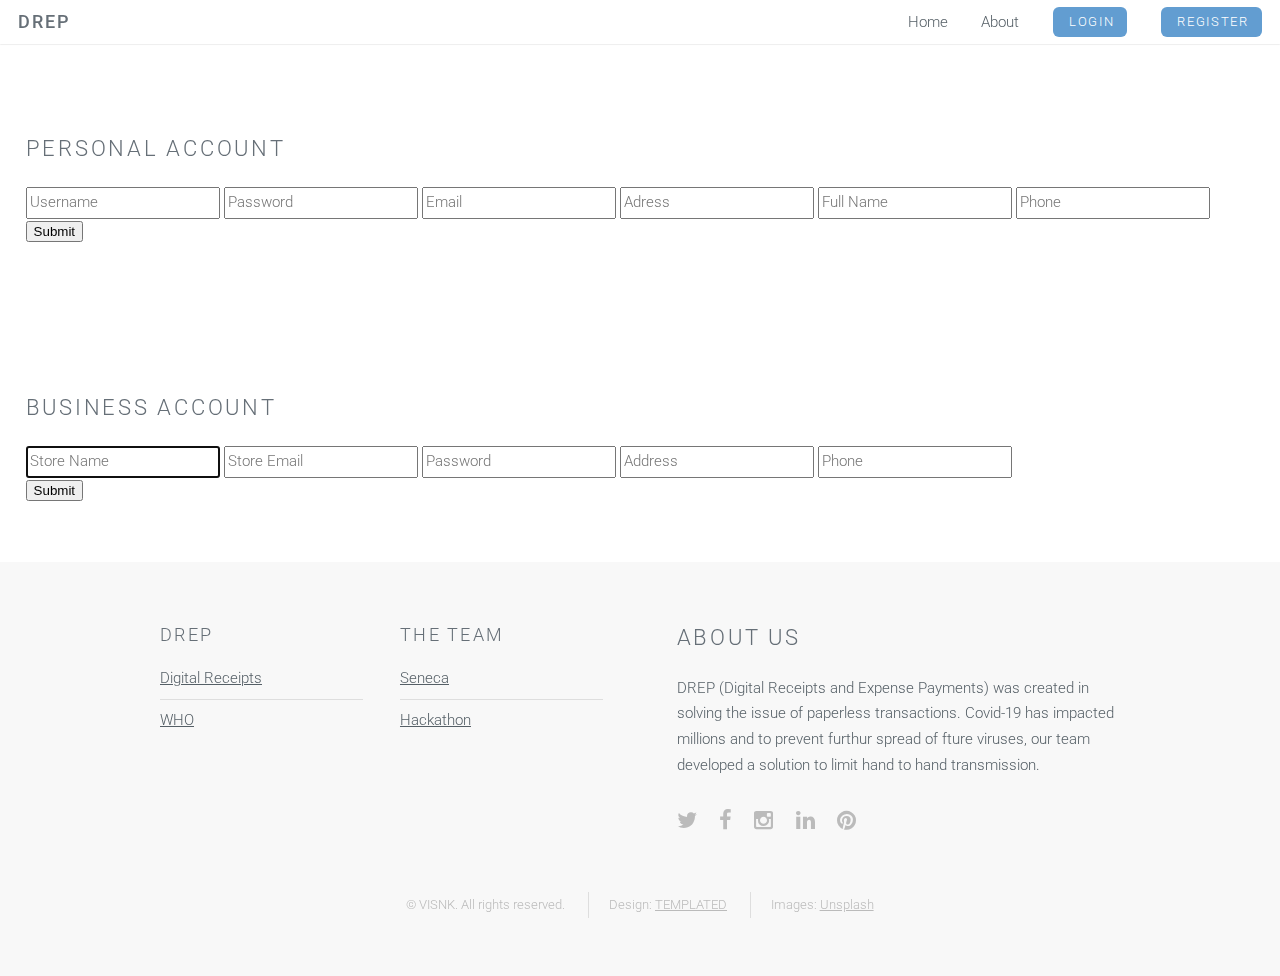
<file: statics/register.html>
<!DOCTYPE HTML>
<!--
	Ion by TEMPLATED
	templated.co @templatedco
	Released for free under the Creative Commons Attribution 3.0 license (templated.co/license)
-->
<html>
	<head>
		<title>DREP - Register</title>
		<meta http-equiv="content-type" content="text/html; charset=utf-8" />
		<meta name="description" content="" />
		<meta name="keywords" content="" />
		<!--[if lte IE 8]><script src="js/html5shiv.js"></script><![endif]-->
		<script src="js/jquery.min.js"></script>
		<script src="js/skel.min.js"></script>
		<script src="js/skel-layers.min.js"></script>
		<script src="js/init.js"></script>
		<noscript>
			<link rel="stylesheet" href="css/skel.css" />
			<link rel="stylesheet" href="css/style.css" />
            <link rel="stylesheet" href="css/style-xlarge.css" />
            <link rel="stylesheet" href="css/login.scss" />
            <link rel="stylesheet" href="css/login.css" />
		</noscript>
	</head>
	<body id="top">

		<!-- Header -->
			<header id="header" class="skel-layers-fixed">
				<h1><a href="index.html">DREP</a></h1>
				<nav id="nav">
					<ul>
						<li><a href="index.html">Home</a></li>
						<li><a href="about.html">About</a></li>
						<li><a href="login.html" class="button special">Login</a></li>
						<li><a href="register.html" class="button special">Register</a></li>
					</ul>
				</nav>
			</header>

		<!-- Main -->
        <div class="wrapper">
            <form class="form-signin" action="35.224.21.228" method="POST">       
              <h2 class="form-signin-heading"> Personal Account </h2>

              <label for="user-username"></label>
              <input id='user-username' type="text" class="form-control" name="user-username" placeholder="Username" required="" autofocus="" />

              <label for="user-password"></label>
              <input id='user-password' type="password" class="form-control" name="user-password" placeholder="Password" required=""/> 

              <label for="user-email"></label>
              <input id='user-email' type="email" class="form-control" name="user-email" placeholder="Email" required=""/>

              <label for="user-address"></label>
              <input id='user-address' type="tel" class="form-control" name="user-address" placeholder="Adress" required=""/> 

              <label for="user-name"></label>
              <input id='user-name' type="text" class="form-control" name="user-name" placeholder="Full Name" required=""/> 

              <label for="user-phone"></label>
              <input id='user-phone' type="tel" class="form-control" name="user-phone" placeholder="Phone" required=""/> 

            
                
              </label>
              <div>
                <button class="btn btn-lg btn-primary btn-block" type="submit" id="booton">Submit</button> 
              </div>   
            </form>
          </div>

          
          <div class="wrapper">
            <form class="form-signin" action="35.224.21.228" method="POST">       
              <h2 class="form-signin-heading"> Business Account </h2>

              <label for="store-name"></label>
              <input id='store-name' type="text" class="form-control" name="store-name" placeholder="Store Name" required="" autofocus="" />

              <label for="store-email"></label>
              <input id='store-email' type="email" class="form-control" name="store-email" placeholder="Store Email" required=""/> 

              <label for="store-password"></label>
              <input id='store-password' type="password" class="form-control" name="store-password" placeholder="Password" required=""/> 

              <label for="store-address"></label>
              <input id='store-address' type="text" class="form-control" name="store-address" placeholder="Address" required=""/> 

              <label for="store-phone"></label>
              <input id='store-phone' type="tel" class="form-control" name="store-phone" placeholder="Phone" required=""/> 
            
                
              </label>
              <div>
                <button class="btn btn-lg btn-primary btn-block" type="submit" id="booton_2" >Submit</button> 
              </div>   
            </form>
          </div>

		<!-- Footer -->
		<footer id="footer">
            <div class="container">
                <div class="row double">
                    <div class="6u">
                        <div class="row collapse-at-2">
                            <div class="6u">
                                <h3>DREP</h3>
                                <ul class="alt">
                                    <li><a target="_blank" href="https://www.usatoday.com/story/money/2019/11/25/receipts-101-digital-receipts-grow-popularity-but-paper-still-king/4180900002/">Digital Receipts</a></li>
                                    <li><a target="_blank" href="https://www.who.int/">WHO</a></li>
                                </ul>
                            </div>
                            <div class="6u">
                                <h3>The Team</h3>
                                <ul class="alt">
                                    <li><a target="_blank" href="https://www.senecacollege.ca/home.html">Seneca</a></li>
                                    <li><a target="_blank" href="https://www.senecacollege.ca/school/software-design-and-data-science/seneca-hackathon.html">Hackathon</a></li>
                                </ul>
                            </div>
                        </div>
                    </div>
                    <div class="6u">
                        <h2>About Us</h2>
                        <p>DREP (Digital Receipts and Expense Payments) was created in solving the issue of paperless transactions. Covid-19 has impacted millions and to prevent furthur spread of fture viruses, our team developed a solution to limit hand to hand transmission.</p>
                        <ul class="icons">
                            <li><a href="#" class="icon fa-twitter"><span class="label">Twitter</span></a></li>
                            <li><a href="#" class="icon fa-facebook"><span class="label">Facebook</span></a></li>
                            <li><a href="#" class="icon fa-instagram"><span class="label">Instagram</span></a></li>
                            <li><a href="#" class="icon fa-linkedin"><span class="label">LinkedIn</span></a></li>
                            <li><a href="#" class="icon fa-pinterest"><span class="label">Pinterest</span></a></li>
                        </ul>
                    </div>
                </div>
                <ul class="copyright">
                    <li>&copy; VISNK. All rights reserved.</li>
                    <li>Design: <a href="http://templated.co">TEMPLATED</a></li>
                    <li>Images: <a href="http://unsplash.com">Unsplash</a></li>
                </ul>
            </div>
        </footer>

        <script type='text/javascript'>
            let receipt_data = [];
            const submitUserSignUp = (ev)=>{
                ev.preventDefault();  //to stop the form submitting
                var receipt_data = {
                    cell_no: document.getElementById('user-phone').value,
                    username: document.getElementById('user-username').value,
                    password: document.getElementById('user-password').value,
                    name: document.getElementById('user-name').value,
                    address: document.getElementById('user-address').value,
                    email: document.getElementById('user-email').value,
                };
                
                for (var i = 0; i < receipt_data.length ; i++) {
                    receipt_data.push(receipt_data[i]);

                }
                console.log(receipt_data)
                document.forms[0].reset(); // to clear the form for the next entries
                //document.querySelector('form').reset();
                
                //saving to localStorage
                localStorage.setItem('user_signup', JSON.stringify(receipt_data) );
            }

            receipt_data = [];
            const submitStoreSignUp = (ev)=>{
                ev.preventDefault();  //to stop the form submitting
                var receipt_data = {
                    phone: document.getElementById('store-phone').value,
                    store_name: document.getElementById('store-name').value,
                    store_email: document.getElementById('store-email').value,
                    store_password: document.getElementById('store-password').value,
                    store_address: document.getElementById('store-address').value,
                };
                console.log(receipt_data)
                for (var i = 0; i < receipt_data.length ; i++) {
                    receipt_data.push(receipt_data[i]);

                }
                document.forms[0].reset(); // to clear the form for the next entries
                //document.querySelector('form').reset();

                //saving to localStorage
                localStorage.setItem('store_signup', JSON.stringify(receipt_data) );
            }

        


            document.addEventListener('DOMContentLoaded', ()=>{
            document.getElementById('booton').addEventListener('click', submitUserSignUp);
            });


            document.addEventListener('DOMContentLoaded', ()=>{
            document.getElementById('booton_2').addEventListener('click', submitStoreSignUp);
            });

        </script>

	</body>
</html>
</file>
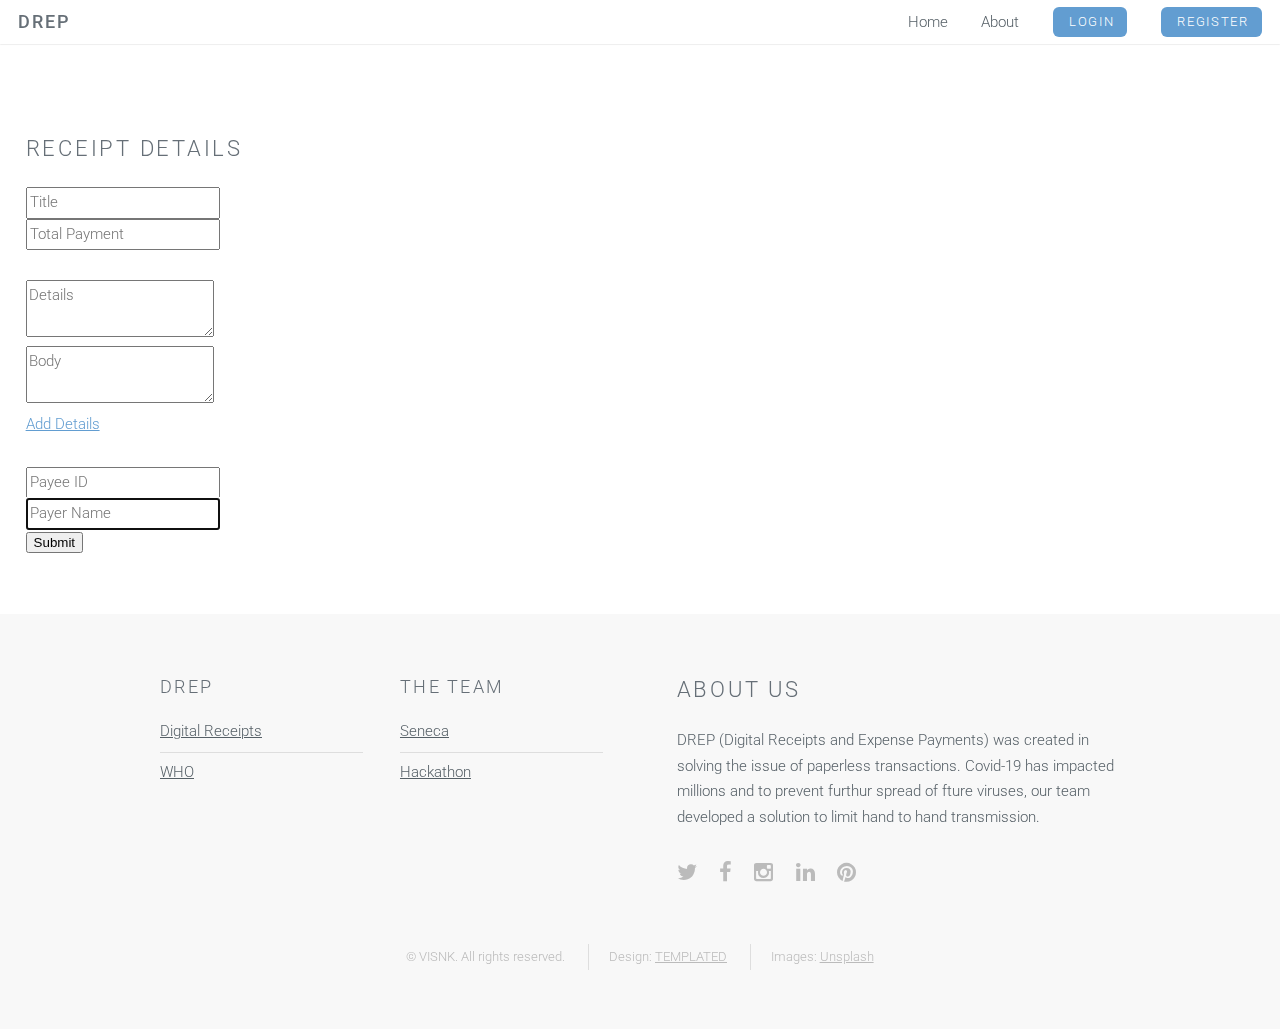
<file: statics/store-fill-out.html>
<!DOCTYPE HTML>
<!--
	Ion by TEMPLATED
	templated.co @templatedco
	Released for free under the Creative Commons Attribution 3.0 license (templated.co/license)
-->
<html>
	<head>
		<title>DREP - Register</title>
		<meta http-equiv="content-type" content="text/html; charset=utf-8" />
		<meta name="description" content="" />
		<meta name="keywords" content="" />
		<!--[if lte IE 8]><script src="js/html5shiv.js"></script><![endif]-->
		<script src="js/jquery.min.js"></script>
		<script src="js/skel.min.js"></script>
        <script src="js/skel-layers.min.js"></script>
        <script src="js/init.js"></script>
		<noscript>
			<link rel="stylesheet" href="css/skel.css" />
			<link rel="stylesheet" href="css/style.css" />
            <link rel="stylesheet" href="css/style-xlarge.css" />
            <link rel="stylesheet" href="css/login.scss" />
            <link rel="stylesheet" href="css/login.css" />
            <link rel="stylesheet" href="css/store-r.css" />
		</noscript>
	</head>
	<body id="top">

		<!-- Header -->
			<header id="header" class="skel-layers-fixed">
				<h1><a href="index.html">DREP</a></h1>
				<nav id="nav">
					<ul>
						<li><a href="index.html">Home</a></li>
						<li><a href="about.html">About</a></li>
						<li><a href="login.html" class="button special">Login</a></li>
						<li><a href="register.html" class="button special">Register</a></li>
					</ul>
				</nav>
			</header>

		<!-- Main -->
        <div class="wrapper">
            <form class="form-signin" action="https://httpbin.org/post" method="POST">       
              <h2 class="form-signin-heading"> Receipt Details </h2>
            
              <div class="uuuu">
                <label for="r-title"></label>
                <input id="r-title" type="text" class="form-control" name="r-title" placeholder="Title" required="" autofocus="" />
              </div>

            
              <div class="uuuu">
                <label for="r-total"></label>
                <input id="r-total" type="number" class="form-control" name="r-total" placeholder="Total Payment" required="" autofocus="" />
              </div>
              
              <p> </p>

              <div class="uuuu">
                <label for="r-details"></label>
                <textarea id="r-details" class="form-control" name="r-details" placeholder="Details" required="" autofocus="" /></textarea>
              </div>

          
              <div class="uuuu" id="add-to-body">
                <label for="r-body"></label>
                <textarea id="r-body" type="textarea" class="form-control" name="r-body" placeholder="Body" required="" autofocus="" /></textarea>
              </div>

              <div class="add-new-input" >
                <a href="#" id="filldetails" onclick="addFields()">Add Details</a>
              </div>

              <p> </p>

              <div class="uuuu">
                <label for="r-payeeID"></label>
                <input id="r-payeeID" type="text" class="form-control" name="r-payeeID" placeholder="Payee ID" required="" autofocus="" pattern="[0-9a-f]{8}-[0-9a-f]{4}-[0-9a-f]{4}-[0-9a-f]{4}-[0-9a-f]{12}" />
              </div>
            
              <div class="uuuu">
                <label for="r-payerName"></label>
                <input id="r-payerName" type="text" class="form-control" name="r-payerName" placeholder="Payer Name" required="" autofocus="" />
              </div>
                
              </label>
              <div>
                <button class="btn btn-lg btn-primary btn-block" type="submit" id="booton">Submit</button> 
              </div>   
            </form>
          </div>


		<!-- Footer -->
		<footer id="footer">
            <div class="container">
                <div class="row double">
                    <div class="6u">
                        <div class="row collapse-at-2">
                            <div class="6u">
                                <h3>DREP</h3>
                                <ul class="alt">
                                    <li><a target="_blank" href="https://www.usatoday.com/story/money/2019/11/25/receipts-101-digital-receipts-grow-popularity-but-paper-still-king/4180900002/">Digital Receipts</a></li>
                                    <li><a target="_blank" href="https://www.who.int/">WHO</a></li>
                                </ul>
                            </div>
                            <div class="6u">
                                <h3>The Team</h3>
                                <ul class="alt">
                                    <li><a href="https://www.senecacollege.ca/home.html" target="_blank">Seneca</a></li>
                                    <li><a href="https://www.senecacollege.ca/school/software-design-and-data-science/seneca-hackathon.html" target="_blank">Hackathon</a></li>
                                </ul>
                            </div>
                        </div>
                    </div>
                    <div class="6u">
                        <h2>About Us</h2>
                        <p>DREP (Digital Receipts and Expense Payments) was created in solving the issue of paperless transactions. Covid-19 has impacted millions and to prevent furthur spread of fture viruses, our team developed a solution to limit hand to hand transmission.</p>
                        <ul class="icons">
                            <li><a href="#" class="icon fa-twitter"><span class="label">Twitter</span></a></li>
                            <li><a href="#" class="icon fa-facebook"><span class="label">Facebook</span></a></li>
                            <li><a href="#" class="icon fa-instagram"><span class="label">Instagram</span></a></li>
                            <li><a href="#" class="icon fa-linkedin"><span class="label">LinkedIn</span></a></li>
                            <li><a href="#" class="icon fa-pinterest"><span class="label">Pinterest</span></a></li>
                        </ul>
                    </div>
                </div>
                <ul class="copyright">
                    <li>&copy; VISNK. All rights reserved.</li>
                    <li>Design: <a href="http://templated.co">TEMPLATED</a></li>
                    <li>Images: <a href="http://unsplash.com">Unsplash</a></li>
                </ul>
            </div>
        </footer>
        <script type='text/javascript'>
            function addFields(){
                var dummy = '<div id="todelete"><label for="r-body"></label> <textarea type="textarea" class="form-control" name="r-body" placeholder="Body" required="" autofocus="" /></textarea> <a href="#" id="filldetails" onclick="deleteForm()">Delete</a> </div>';
                document.getElementById('add-to-body').innerHTML += dummy;    
            }


            function deleteForm() {
                var myobj = document.getElementById("todelete");
                myobj.remove();
            }

            let receipt_data = [];
         
            const submitRegistraion = (ev)=>{
                ev.preventDefault();  //to stop the form submitting
                var receipt_data = {
                    title: document.getElementById('r-title').value,
                    total: document.getElementById('r-total').value,
                    details: document.getElementById('r-details').value,
                    body: document.getElementById('r-body').value,
                    payeeID: document.getElementById('r-payeeID').value,
                    payerName: document.getElementById('r-payerName').value
                };
                
                for (var i = 0; i < receipt_data.length ; i++) {
                    receipt_data.push(receipt_data[i]);

                }

                console.log(receipt_data)
                document.forms[0].reset(); // to clear the form for the next entries
                //document.querySelector('form').reset();

                //saving to localStorage
                localStorage.setItem('receipt_data', JSON.stringify(receipt_data) );
            }

        


            document.addEventListener('DOMContentLoaded', ()=>{
            document.getElementById('booton').addEventListener('click', submitRegistraion);
            });

        </script>

	</body>
</html>
</file>
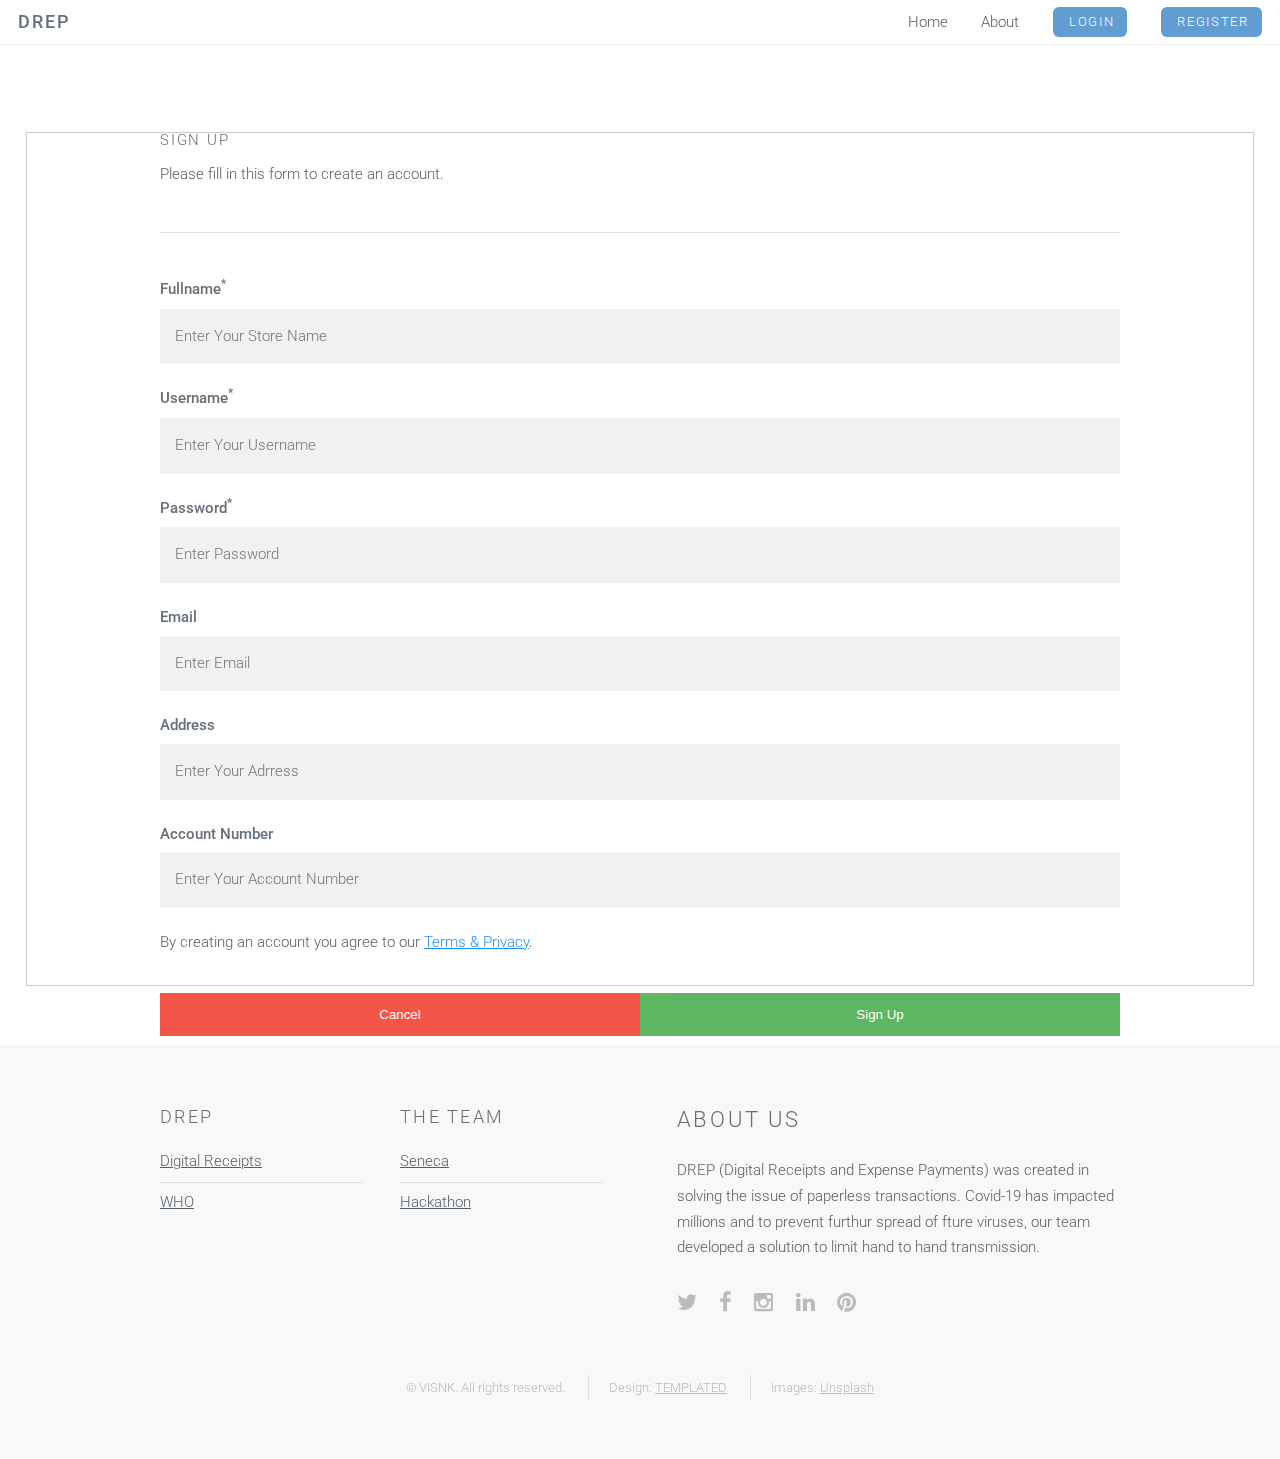
<file: statics/storeSignUp.html>
<!DOCTYPE HTML>
<!--
	Ion by TEMPLATED
	templated.co @templatedco
	Released for free under the Creative Commons Attribution 3.0 license (templated.co/license)
-->
<html>
	<head>
		<title>DREP - Register</title>
		<meta http-equiv="content-type" content="text/html; charset=utf-8" />
		<meta name="description" content="" />
		<meta name="keywords" content="" />
		<!--[if lte IE 8]><script src="js/html5shiv.js"></script><![endif]-->
		<script src="js/jquery.min.js"></script>
		<script src="js/skel.min.js"></script>
		<script src="js/skel-layers.min.js"></script>
		<script src="js/init.js"></script>
		<noscript>
			<link rel="stylesheet" href="css/skel.css" />
			<link rel="stylesheet" href="css/style.css" />
            <link rel="stylesheet" href="css/style-xlarge.css" />
            <link rel="stylesheet" href="css/login.scss" />
            <link rel="stylesheet" href="css/login.css" />
		</noscript>
	</head>
	<body id="top">

		<!-- Header -->
			<header id="header" class="skel-layers-fixed">
				<h1><a href="index.html">DREP</a></h1>
				<nav id="nav">
					<ul>
						<li><a href="index.html">Home</a></li>
						<li><a href="about.html">About</a></li>
						<li><a href="login.html" class="button special">Login</a></li>
						<li><a href="register.html" class="button special">Register</a></li>
					</ul>
				</nav>
			</header>

		<!-- Main -->
        <div class="wrapper">

<form method="post" action="storeSignUp" style="border:1px solid #ccc">
<style>

/* Full-width input fields */
input[type=text], input[type=password] {
  width: 100%;
  padding: 15px;
  margin: 5px 0 22px 0;
  display: inline-block;
  border: none;
  background: #f1f1f1;
}

input[type=text]:focus, input[type=password]:focus {
  background-color: #ddd;
  outline: none;
}
/* Extra styles for the cancel button */
.cancelbtn {
  padding: 14px 20px;
  background-color: #f44336;
}

/* Float cancel and signup buttons and add an equal width */
.cancelbtn, .signupbtn {
  float: left;
  width: 50%;
}
button {
  background-color: #4CAF50;
  color: white;
  padding: 14px 20px;
  margin: 8px 0;
  border: none;
  cursor: pointer;
  width: 100%;
  opacity: 0.9;
}


</style>
  <div class="container">
    <h1>Sign Up</h1>
    <p>Please fill in this form to create an account.</p>
    <hr>

    <label for="name"><b>Fullname<sup>*</sup></b></label>
    <input type="text" placeholder="Enter Your Store Name" name="name" required>

    <label for="username"><b>Username<sup>*</sup></b></label>
    <input type="text" placeholder="Enter Your Username" name="username" required>

    <label for="psw"><b>Password<sup>*</sup></b></label>
    <input type="password" placeholder="Enter Password" name="password" required>

    <label for="email"><b>Email</b></label>
    <input type="text" placeholder="Enter Email" name="email">

    <label for="address"><b>Address</b></label>
    <input type="text" placeholder="Enter Your Adrress" name="address">

      <label for="account_id"><b>Account Number</b></label>
    <input type="text" placeholder="Enter Your Account Number" name="account_id">



    <p>By creating an account you agree to our <a href="#" style="color:dodgerblue">Terms & Privacy</a>.</p>

    <div class="clearfix">
      <button type="button" class="cancelbtn">Cancel</button>
      <button type="submit" class="signupbtn">Sign Up</button>
    </div>
  </div>
</form>

          </div>

          

		<!-- Footer -->
		<footer id="footer">
            <div class="container">
                <div class="row double">
                    <div class="6u">
                        <div class="row collapse-at-2">
                            <div class="6u">
                                <h3>DREP</h3>
                                <ul class="alt">
                                    <li><a target="_blank" href="https://www.usatoday.com/story/money/2019/11/25/receipts-101-digital-receipts-grow-popularity-but-paper-still-king/4180900002/">Digital Receipts</a></li>
                                    <li><a target="_blank" href="https://www.who.int/">WHO</a></li>
                                </ul>
                            </div>
                            <div class="6u">
                                <h3>The Team</h3>
                                <ul class="alt">
                                    <li><a target="_blank" href="https://www.senecacollege.ca/home.html">Seneca</a></li>
                                    <li><a target="_blank" href="https://www.senecacollege.ca/school/software-design-and-data-science/seneca-hackathon.html">Hackathon</a></li>
                                </ul>
                            </div>
                        </div>
                    </div>
                    <div class="6u">
                        <h2>About Us</h2>
                        <p>DREP (Digital Receipts and Expense Payments) was created in solving the issue of paperless transactions. Covid-19 has impacted millions and to prevent furthur spread of fture viruses, our team developed a solution to limit hand to hand transmission.</p>
                        <ul class="icons">
                            <li><a href="#" class="icon fa-twitter"><span class="label">Twitter</span></a></li>
                            <li><a href="#" class="icon fa-facebook"><span class="label">Facebook</span></a></li>
                            <li><a href="#" class="icon fa-instagram"><span class="label">Instagram</span></a></li>
                            <li><a href="#" class="icon fa-linkedin"><span class="label">LinkedIn</span></a></li>
                            <li><a href="#" class="icon fa-pinterest"><span class="label">Pinterest</span></a></li>
                        </ul>
                    </div>
                </div>
                <ul class="copyright">
                    <li>&copy; VISNK. All rights reserved.</li>
                    <li>Design: <a href="http://templated.co">TEMPLATED</a></li>
                    <li>Images: <a href="http://unsplash.com">Unsplash</a></li>
                </ul>
            </div>
        </footer>

        <script type='text/javascript'>
            let receipt_data = [];
            const submitUserSignUp = (ev)=>{
                ev.preventDefault();  //to stop the form submitting
                var receipt_data = {
                    cell_no: document.getElementById('user-phone').value,
                    username: document.getElementById('user-username').value,
                    password: document.getElementById('user-password').value,
                    name: document.getElementById('user-name').value,
                    address: document.getElementById('user-address').value,
                    email: document.getElementById('user-email').value,
                };
                
                for (var i = 0; i < receipt_data.length ; i++) {
                    receipt_data.push(receipt_data[i]);

                }
                console.log(receipt_data)
                document.forms[0].reset(); // to clear the form for the next entries
                //document.querySelector('form').reset();
                
                //saving to localStorage
                localStorage.setItem('user_signup', JSON.stringify(receipt_data) );
            }

            receipt_data = [];
            const submitStoreSignUp = (ev)=>{
                ev.preventDefault();  //to stop the form submitting
                var receipt_data = {
                    phone: document.getElementById('store-phone').value,
                    store_name: document.getElementById('store-name').value,
                    store_email: document.getElementById('store-email').value,
                    store_password: document.getElementById('store-password').value,
                    store_address: document.getElementById('store-address').value,
                };
                console.log(receipt_data)
                for (var i = 0; i < receipt_data.length ; i++) {
                    receipt_data.push(receipt_data[i]);

                }
                document.forms[0].reset(); // to clear the form for the next entries
                //document.querySelector('form').reset();

                //saving to localStorage
                localStorage.setItem('store_signup', JSON.stringify(receipt_data) );
            }

        


            document.addEventListener('DOMContentLoaded', ()=>{
            document.getElementById('booton').addEventListener('click', submitUserSignUp);
            });


            document.addEventListener('DOMContentLoaded', ()=>{
            document.getElementById('booton_2').addEventListener('click', submitStoreSignUp);
            });

        </script>

	</body>
</html>
</file>
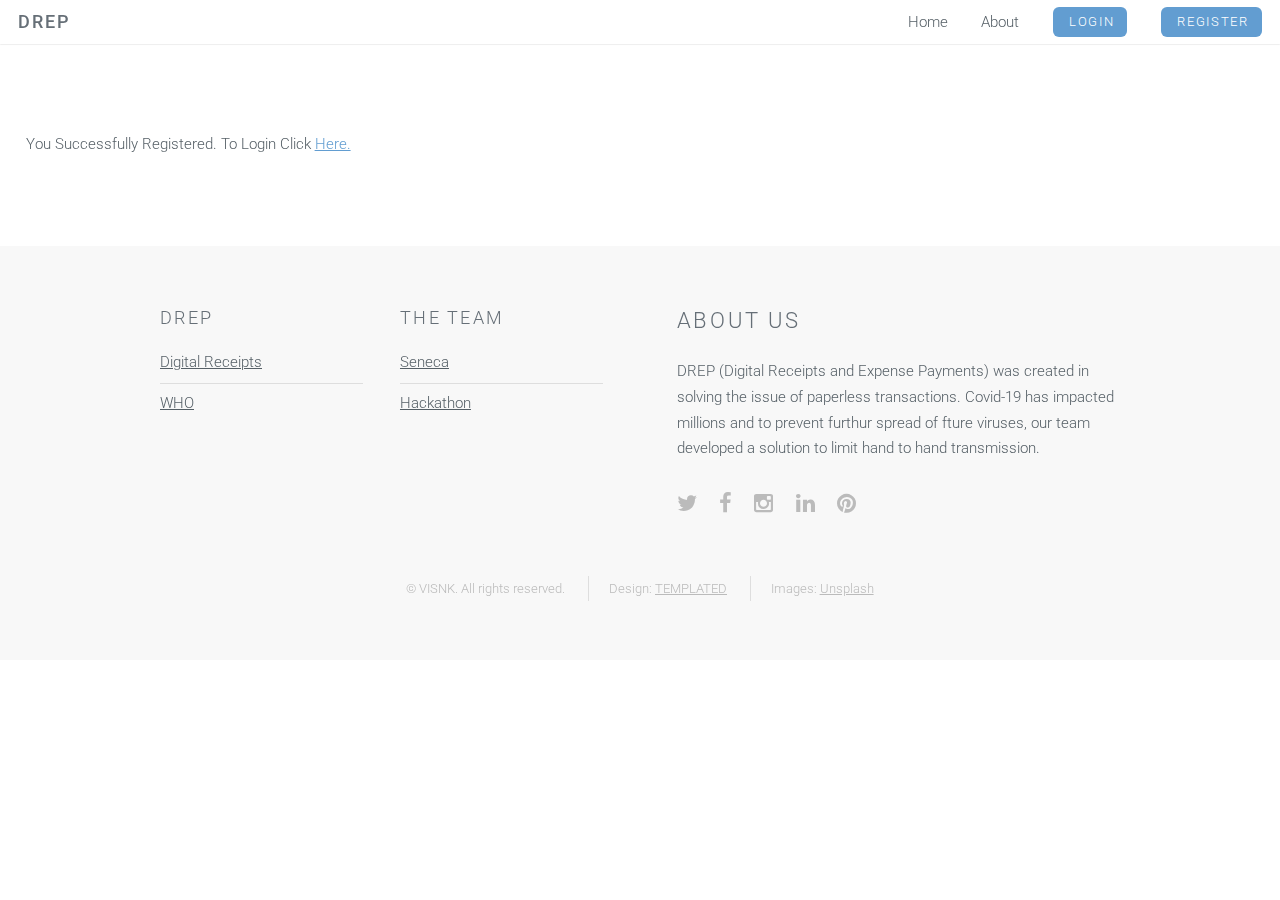
<file: statics/succ-signup.html>
<!DOCTYPE HTML>
<!--
	Ion by TEMPLATED
	templated.co @templatedco
	Released for free under the Creative Commons Attribution 3.0 license (templated.co/license)
-->
<html>
	<head>
		<title>DREP - Register</title>
		<meta http-equiv="content-type" content="text/html; charset=utf-8" />
		<meta name="description" content="" />
		<meta name="keywords" content="" />
		<!--[if lte IE 8]><script src="js/html5shiv.js"></script><![endif]-->
		<script src="js/jquery.min.js"></script>
		<script src="js/skel.min.js"></script>
		<script src="js/skel-layers.min.js"></script>
		<script src="js/init.js"></script>
		<noscript>
			<link rel="stylesheet" href="css/skel.css" />
			<link rel="stylesheet" href="css/style.css" />
            <link rel="stylesheet" href="css/style-xlarge.css" />
            <link rel="stylesheet" href="css/login.scss" />
            <link rel="stylesheet" href="css/login.css" />
		</noscript>
	</head>
	<body id="top">

		<!-- Header -->
			<header id="header" class="skel-layers-fixed">
				<h1><a href="index.html">DREP</a></h1>
				<nav id="nav">
					<ul>
						<li><a href="index.html">Home</a></li>
						<li><a href="about.html">About</a></li>
						<li><a href="login.html" class="button special">Login</a></li>
						<li><a href="register.html" class="button special">Register</a></li>
					</ul>
				</nav>
			</header>

		<!-- Main -->
        <div class="wrapper">
            <p>
                You Successfully Registered.
                To Login Click <a href="login.html">Here.</a>
            </p>
          </div>

          

		<!-- Footer -->
		<footer id="footer">
            <div class="container">
                <div class="row double">
                    <div class="6u">
                        <div class="row collapse-at-2">
                            <div class="6u">
                                <h3>DREP</h3>
                                <ul class="alt">
                                    <li><a target="_blank" href="https://www.usatoday.com/story/money/2019/11/25/receipts-101-digital-receipts-grow-popularity-but-paper-still-king/4180900002/">Digital Receipts</a></li>
                                    <li><a target="_blank" href="https://www.who.int/">WHO</a></li>
                                </ul>
                            </div>
                            <div class="6u">
                                <h3>The Team</h3>
                                <ul class="alt">
                                    <li><a target="_blank" href="https://www.senecacollege.ca/home.html">Seneca</a></li>
                                    <li><a target="_blank" href="https://www.senecacollege.ca/school/software-design-and-data-science/seneca-hackathon.html">Hackathon</a></li>
                                </ul>
                            </div>
                        </div>
                    </div>
                    <div class="6u">
                        <h2>About Us</h2>
                        <p>DREP (Digital Receipts and Expense Payments) was created in solving the issue of paperless transactions. Covid-19 has impacted millions and to prevent furthur spread of fture viruses, our team developed a solution to limit hand to hand transmission.</p>
                        <ul class="icons">
                            <li><a href="#" class="icon fa-twitter"><span class="label">Twitter</span></a></li>
                            <li><a href="#" class="icon fa-facebook"><span class="label">Facebook</span></a></li>
                            <li><a href="#" class="icon fa-instagram"><span class="label">Instagram</span></a></li>
                            <li><a href="#" class="icon fa-linkedin"><span class="label">LinkedIn</span></a></li>
                            <li><a href="#" class="icon fa-pinterest"><span class="label">Pinterest</span></a></li>
                        </ul>
                    </div>
                </div>
                <ul class="copyright">
                    <li>&copy; VISNK. All rights reserved.</li>
                    <li>Design: <a href="http://templated.co">TEMPLATED</a></li>
                    <li>Images: <a href="http://unsplash.com">Unsplash</a></li>
                </ul>
            </div>
        </footer>

        <script type='text/javascript'>
            let receipt_data = [];
            const submitUserSignUp = (ev)=>{
                ev.preventDefault();  //to stop the form submitting
                var receipt_data = {
                    cell_no: document.getElementById('user-phone').value,
                    username: document.getElementById('user-username').value,
                    password: document.getElementById('user-password').value,
                    name: document.getElementById('user-name').value,
                    address: document.getElementById('user-address').value,
                    email: document.getElementById('user-email').value,
                };
                
                for (var i = 0; i < receipt_data.length ; i++) {
                    receipt_data.push(receipt_data[i]);

                }
                console.log(receipt_data)
                document.forms[0].reset(); // to clear the form for the next entries
                //document.querySelector('form').reset();
                
                //saving to localStorage
                localStorage.setItem('user_signup', JSON.stringify(receipt_data) );
            }

            receipt_data = [];
            const submitStoreSignUp = (ev)=>{
                ev.preventDefault();  //to stop the form submitting
                var receipt_data = {
                    phone: document.getElementById('store-phone').value,
                    store_name: document.getElementById('store-name').value,
                    store_email: document.getElementById('store-email').value,
                    store_password: document.getElementById('store-password').value,
                    store_address: document.getElementById('store-address').value,
                };
                console.log(receipt_data)
                for (var i = 0; i < receipt_data.length ; i++) {
                    receipt_data.push(receipt_data[i]);

                }
                document.forms[0].reset(); // to clear the form for the next entries
                //document.querySelector('form').reset();

                //saving to localStorage
                localStorage.setItem('store_signup', JSON.stringify(receipt_data) );
            }

        


            document.addEventListener('DOMContentLoaded', ()=>{
            document.getElementById('booton').addEventListener('click', submitUserSignUp);
            });


            document.addEventListener('DOMContentLoaded', ()=>{
            document.getElementById('booton_2').addEventListener('click', submitStoreSignUp);
            });

        </script>

	</body>
</html>
</file>
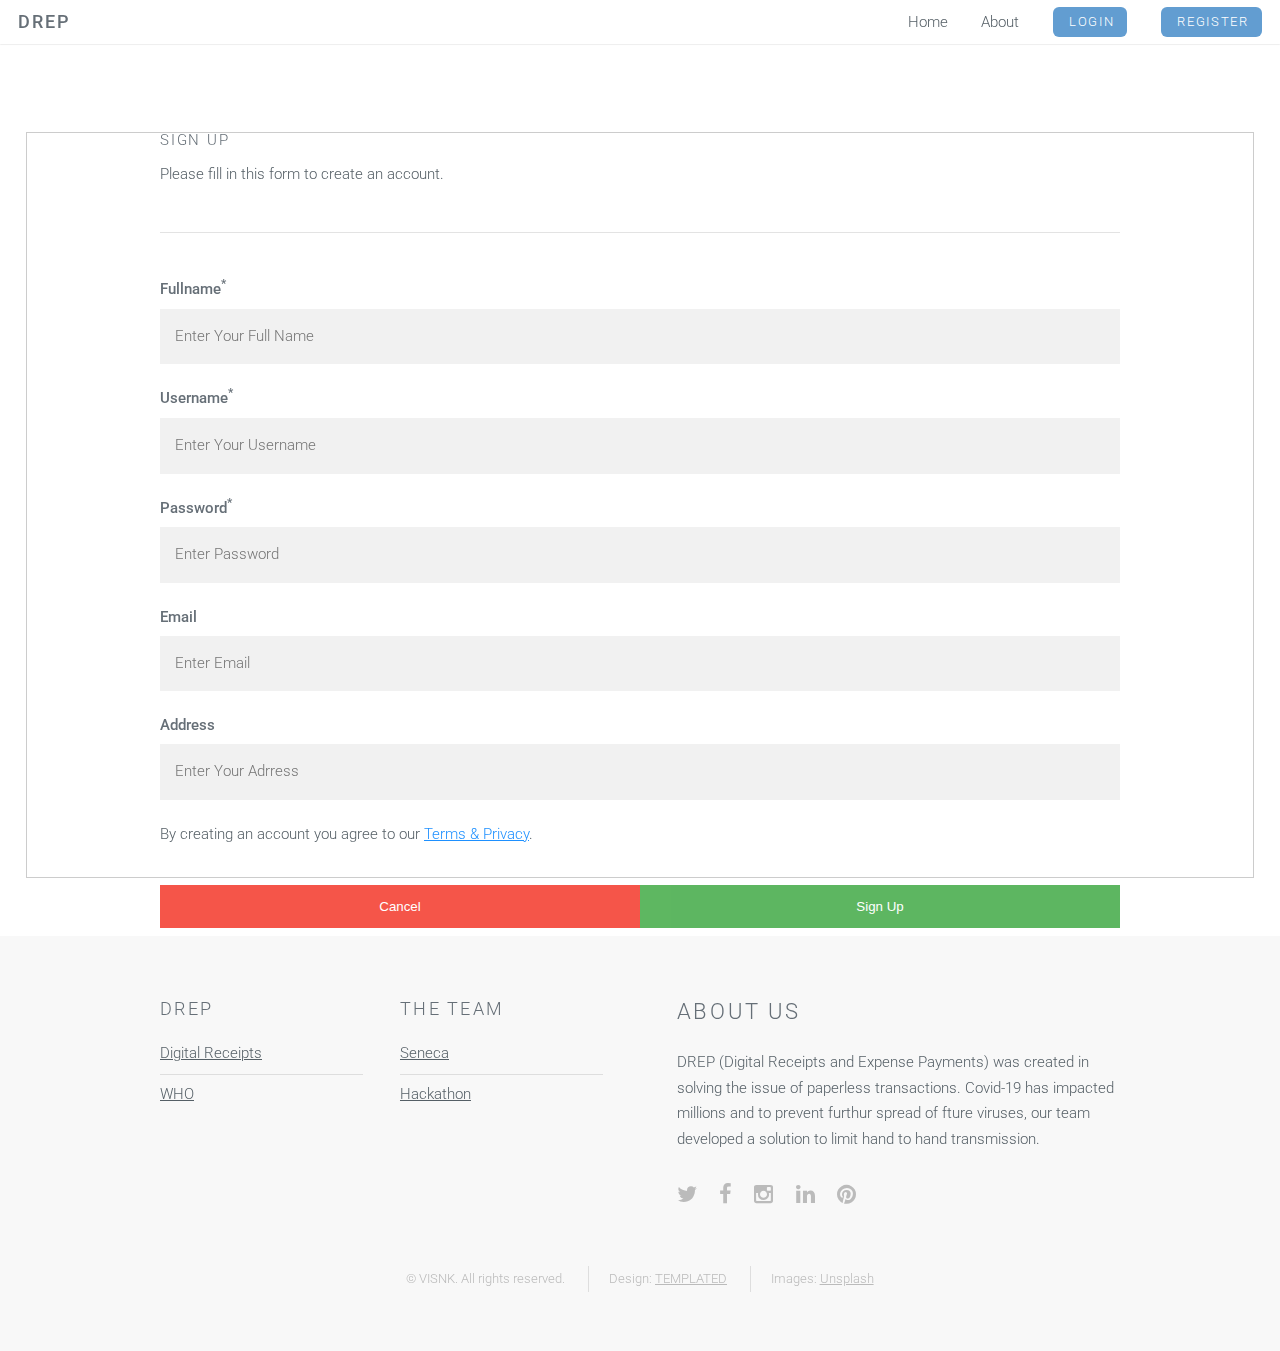
<file: statics/userSignUp.html>
<!DOCTYPE HTML>
<!--
	Ion by TEMPLATED
	templated.co @templatedco
	Released for free under the Creative Commons Attribution 3.0 license (templated.co/license)
-->
<html>
	<head>
		<title>DREP - Register</title>
		<meta http-equiv="content-type" content="text/html; charset=utf-8" />
		<meta name="description" content="" />
		<meta name="keywords" content="" />
		<!--[if lte IE 8]><script src="js/html5shiv.js"></script><![endif]-->
		<script src="js/jquery.min.js"></script>
		<script src="js/skel.min.js"></script>
		<script src="js/skel-layers.min.js"></script>
		<script src="js/init.js"></script>
		<noscript>
			<link rel="stylesheet" href="css/skel.css" />
			<link rel="stylesheet" href="css/style.css" />
            <link rel="stylesheet" href="css/style-xlarge.css" />
            <link rel="stylesheet" href="css/login.scss" />
            <link rel="stylesheet" href="css/login.css" />
		</noscript>
	</head>
	<body id="top">

		<!-- Header -->
			<header id="header" class="skel-layers-fixed">
				<h1><a href="index.html">DREP</a></h1>
				<nav id="nav">
					<ul>
						<li><a href="index.html">Home</a></li>
						<li><a href="about.html">About</a></li>
						<li><a href="login.html" class="button special">Login</a></li>
						<li><a href="register.html" class="button special">Register</a></li>
					</ul>
				</nav>
			</header>

		<!-- Main -->
        <div class="wrapper">

<form method="post" action="userSignUp" style="border:1px solid #ccc">
<style>

/* Full-width input fields */
input[type=text], input[type=password] {
  width: 100%;
  padding: 15px;
  margin: 5px 0 22px 0;
  display: inline-block;
  border: none;
  background: #f1f1f1;
}

input[type=text]:focus, input[type=password]:focus {
  background-color: #ddd;
  outline: none;
}
/* Extra styles for the cancel button */
.cancelbtn {
  padding: 14px 20px;
  background-color: #f44336;
}

/* Float cancel and signup buttons and add an equal width */
.cancelbtn, .signupbtn {
  float: left;
  width: 50%;
}
button {
  background-color: #4CAF50;
  color: white;
  padding: 14px 20px;
  margin: 8px 0;
  border: none;
  cursor: pointer;
  width: 100%;
  opacity: 0.9;
}


</style>
  <div class="container">
    <h1>Sign Up</h1>
    <p>Please fill in this form to create an account.</p>
    <hr>

    <label for="name"><b>Fullname<sup>*</sup></b></label>
    <input type="text" placeholder="Enter Your Full Name" name="name" required>


    <label for="username"><b>Username<sup>*</sup></b></label>
    <input type="text" placeholder="Enter Your Username" name="username" required>

    <label for="psw"><b>Password<sup>*</sup></b></label>
    <input type="password" placeholder="Enter Password" name="password" required>

    <label for="email"><b>Email</b></label>
    <input type="text" placeholder="Enter Email" name="email">

    <label for="address"><b>Address</b></label>
    <input type="text" placeholder="Enter Your Adrress" name="address">


    <p>By creating an account you agree to our <a href="#" style="color:dodgerblue">Terms & Privacy</a>.</p>

    <div class="clearfix">
      <button type="button" class="cancelbtn">Cancel</button>
      <button type="submit" class="signupbtn">Sign Up</button>
    </div>
  </div>
</form>

          </div>

          

		<!-- Footer -->
		<footer id="footer">
            <div class="container">
                <div class="row double">
                    <div class="6u">
                        <div class="row collapse-at-2">
                            <div class="6u">
                                <h3>DREP</h3>
                                <ul class="alt">
                                    <li><a target="_blank" href="https://www.usatoday.com/story/money/2019/11/25/receipts-101-digital-receipts-grow-popularity-but-paper-still-king/4180900002/">Digital Receipts</a></li>
                                    <li><a target="_blank" href="https://www.who.int/">WHO</a></li>
                                </ul>
                            </div>
                            <div class="6u">
                                <h3>The Team</h3>
                                <ul class="alt">
                                    <li><a target="_blank" href="https://www.senecacollege.ca/home.html">Seneca</a></li>
                                    <li><a target="_blank" href="https://www.senecacollege.ca/school/software-design-and-data-science/seneca-hackathon.html">Hackathon</a></li>
                                </ul>
                            </div>
                        </div>
                    </div>
                    <div class="6u">
                        <h2>About Us</h2>
                        <p>DREP (Digital Receipts and Expense Payments) was created in solving the issue of paperless transactions. Covid-19 has impacted millions and to prevent furthur spread of fture viruses, our team developed a solution to limit hand to hand transmission.</p>
                        <ul class="icons">
                            <li><a href="#" class="icon fa-twitter"><span class="label">Twitter</span></a></li>
                            <li><a href="#" class="icon fa-facebook"><span class="label">Facebook</span></a></li>
                            <li><a href="#" class="icon fa-instagram"><span class="label">Instagram</span></a></li>
                            <li><a href="#" class="icon fa-linkedin"><span class="label">LinkedIn</span></a></li>
                            <li><a href="#" class="icon fa-pinterest"><span class="label">Pinterest</span></a></li>
                        </ul>
                    </div>
                </div>
                <ul class="copyright">
                    <li>&copy; VISNK. All rights reserved.</li>
                    <li>Design: <a href="http://templated.co">TEMPLATED</a></li>
                    <li>Images: <a href="http://unsplash.com">Unsplash</a></li>
                </ul>
            </div>
        </footer>

        <script type='text/javascript'>
            let receipt_data = [];
            const submitUserSignUp = (ev)=>{
                ev.preventDefault();  //to stop the form submitting
                var receipt_data = {
                    cell_no: document.getElementById('user-phone').value,
                    username: document.getElementById('user-username').value,
                    password: document.getElementById('user-password').value,
                    name: document.getElementById('user-name').value,
                    address: document.getElementById('user-address').value,
                    email: document.getElementById('user-email').value,
                };
                
                for (var i = 0; i < receipt_data.length ; i++) {
                    receipt_data.push(receipt_data[i]);

                }
                console.log(receipt_data)
                document.forms[0].reset(); // to clear the form for the next entries
                //document.querySelector('form').reset();
                
                //saving to localStorage
                localStorage.setItem('user_signup', JSON.stringify(receipt_data) );
            }

            receipt_data = [];
            const submitStoreSignUp = (ev)=>{
                ev.preventDefault();  //to stop the form submitting
                var receipt_data = {
                    phone: document.getElementById('store-phone').value,
                    store_name: document.getElementById('store-name').value,
                    store_email: document.getElementById('store-email').value,
                    store_password: document.getElementById('store-password').value,
                    store_address: document.getElementById('store-address').value,
                };
                console.log(receipt_data)
                for (var i = 0; i < receipt_data.length ; i++) {
                    receipt_data.push(receipt_data[i]);

                }
                document.forms[0].reset(); // to clear the form for the next entries
                //document.querySelector('form').reset();

                //saving to localStorage
                localStorage.setItem('store_signup', JSON.stringify(receipt_data) );
            }

        


            document.addEventListener('DOMContentLoaded', ()=>{
            document.getElementById('booton').addEventListener('click', submitUserSignUp);
            });


            document.addEventListener('DOMContentLoaded', ()=>{
            document.getElementById('booton_2').addEventListener('click', submitStoreSignUp);
            });

        </script>

	</body>
</html>
</file>
<file: statics/css/style-xlarge.css>
/*
	Ion by TEMPLATED
	templated.co @templatedco
	Released for free under the Creative Commons Attribution 3.0 license (templated.co/license)
*/

/* Basic */

	body, input, select, textarea {
		font-size: 12pt;
	}

/* Banner */

	#banner {
		padding: 9em 0;
	}

	.inner p {
		color: black;
		font-weight: 400;
	}

	.inner h2{
		color: black;
		font-weight: 400;
	}
</file>
<file: statics/css/skel.css>
/* Resets (http://meyerweb.com/eric/tools/css/reset/ | v2.0 | 20110126 | License: none (public domain)) */

	html,body,div,span,applet,object,iframe,h1,h2,h3,h4,h5,h6,p,blockquote,pre,a,abbr,acronym,address,big,cite,code,del,dfn,em,img,ins,kbd,q,s,samp,small,strike,strong,sub,sup,tt,var,b,u,i,center,dl,dt,dd,ol,ul,li,fieldset,form,label,legend,table,caption,tbody,tfoot,thead,tr,th,td,article,aside,canvas,details,embed,figure,figcaption,footer,header,hgroup,menu,nav,output,ruby,section,summary,time,mark,audio,video{margin:0;padding:0;border:0;font-size:100%;font:inherit;vertical-align:baseline;}article,aside,details,figcaption,figure,footer,header,hgroup,menu,nav,section{display:block;}body{line-height:1;}ol,ul{list-style:none;}blockquote,q{quotes:none;}blockquote:before,blockquote:after,q:before,q:after{content:'';content:none;}table{border-collapse:collapse;border-spacing:0;}body{-webkit-text-size-adjust:none}

/* Box Model */

	*, *:before, *:after {
		-moz-box-sizing: border-box;
		-webkit-box-sizing: border-box;
		box-sizing: border-box;
	}

/* Container */

	body {
		/* min-width: (containers) */
		min-width: 1200px;

	}

	.container {
		margin-left: auto;
		margin-right: auto;
		
		/* width: (containers) */
		width: 1200px;
	}

	/* Modifiers */
	
		.container.small {
			/* width: (containers) * 0.75; */
			width: 900px;
		}

		.container.big {
			width: 100%;

			/* max-width: (containers) * 1.25; */
			max-width: 1500px;

			/* min-width: (containers); */
			min-width: 1200px;
		}

/* Grid */

	.\31 2u { width: 100% }
	.\31 1u { width: 91.6666666667% }
	.\31 0u { width: 83.3333333333% }
	.\39 u { width: 75% }
	.\38 u { width: 66.6666666667% }
	.\37 u { width: 58.3333333333% }
	.\36 u { width: 50% }
	.\35 u { width: 41.6666666667% }
	.\34 u { width: 33.3333333333% }
	.\33 u { width: 25% }
	.\32 u { width: 16.6666666667% }
	.\31 u { width: 8.3333333333% }
	.\-11u { margin-left: 91.6666666667% }
	.\-10u { margin-left: 83.3333333333% }
	.\-9u { margin-left: 75% }
	.\-8u { margin-left: 66.6666666667% }
	.\-7u { margin-left: 58.3333333333% }
	.\-6u { margin-left: 50% }
	.\-5u { margin-left: 41.6666666667% }
	.\-4u { margin-left: 33.3333333333% }
	.\-3u { margin-left: 25% }
	.\-2u { margin-left: 16.6666666667% }
	.\-1u { margin-left: 8.3333333333% }

	/* Rows */

		.row > * {
			float: left;
		}

		.row:after {
			content: '';
			display: block;
			clear: both;
			height: 0;
		}

		.row:first-child > * {
			padding-top: 0 !important;
		}

		.row.uniform > * > :first-child {
			margin-top: 0;
		}

		.row.uniform > * > :last-child {
			margin-bottom: 0;
		}

		/* Normal */

			.row > * {
				/* padding-left: (gutters.vertical) */
				padding-left: 4em;
			}

			.row + .row > * {
				/* padding: (gutters.horizontal) 0 0 (gutters.vertical) */
				padding: 0 0 0 4em;
			}

			.row {
				/* margin-left: -(gutters.vertical) */
				margin-left: -4em;
			}

			.row + .row.uniform > * {
				/* padding: (gutters.vertical) 0 0 (gutters.vertical) */
				padding: 4em 0 0 4em;
			}

		/* Flush */

			.row.flush > * {
				padding-left: 0;
			}

			.row + .row.flush > * {
				padding: 0;
			}

			.row.flush {
				margin-left: 0;
			}

			.row + .row.uniform.flush > * {
				padding: 0;
			}

		/* Quarter */

			.row.quarter > * {
				/* padding-left: (gutters.vertical * 0.25) */
				padding-left: 1em;
			}

			.row + .row.quarter > * {
				/* padding: (gutters.horizontal * 0.25) 0 0 (gutters.vertical * 0.25) */
				padding: 0 0 0 1em;
			}

			.row.quarter {
				/* margin-left: -(gutters.vertical * 0.25) */
				margin-left: -1em;
			}

			.row + .row.uniform.quarter > * {
				/* padding: (gutters.vertical * 0.25) 0 0 (gutters.vertical * 0.25) */
				padding: 1em 0 0 1em;
			}

		/* Half */

			.row.half > * {
				/* padding-left: (gutters.vertical * 0.5) */
				padding-left: 2em;
			}

			.row + .row.half > * {
				/* padding: (gutters.horizontal * 0.5) 0 0 (gutters.vertical * 0.5) */
				padding: 0 0 0 2em;
			}

			.row.half {
				/* margin-left: -(gutters.vertical * 0.5) */
				margin-left: -2em;
			}

			.row + .row.uniform.half > * {
				/* padding: (gutters.vertical * 0.5) 0 0 (gutters.vertical * 0.5) */
				padding: 2em 0 0 2em;
			}

		/* One and (a) Half */

			.row.oneandhalf > * {
				/* padding-left: (gutters.vertical * 1.5) */
				padding-left: 6em;
			}

			.row + .row.oneandhalf > * {
				/* padding: (gutters.horizontal * 1.5) 0 0 (gutters.vertical * 1.5) */
				padding: 0 0 0 6em;
			}

			.row.oneandhalf {
				/* margin-left: -(gutters.vertical * 1.5) */
				margin-left: -6em;
			}

			.row + .row.uniform.oneandhalf > * {
				/* padding: (gutters.vertical * 1.5) 0 0 (gutters.vertical * 1.5) */
				padding: 6em 0 0 6em;
			}

		/* Double */

			.row.double > * {
				/* padding-left: (gutters.vertical * 2) */
				padding-left: 8em;
			}

			.row + .row.double > * {
				/* padding: (gutters.horizontal * 2) 0 0 (gutters.vertical * 2) */
				padding: 0 0 0 8em;
			}

			.row.double {
				/* margin-left: -(gutters.vertical * 2) */
				margin-left: -8em;
			}

			.row + .row.uniform.double > * {
				/* padding: (gutters.vertical * 2) 0 0 (gutters.vertical * 2) */
				padding: 8em 0 0 8em;
			}

			.inner p {
				color: black;
				font-weight: 400;
			}
	
			.inner h2{
				color: black;
				font-weight: 400;
			}
</file>
<file: statics/css/style.css>
@charset "UTF-8";
@import url(font-awesome.min.css);
@import url("http://fonts.googleapis.com/css?family=Roboto:500,300");

/*
	Ion by TEMPLATED
	templated.co @templatedco
	Released for free under the Creative Commons Attribution 3.0 license (templated.co/license)
*/

/* Basic */

	body {
		background: #fff;
	}

	body, input, select, textarea {
		color: #555f66;
		font-family: "Roboto", Helvetica, sans-serif;
		font-size: 14pt;
		font-weight: 300;
		line-height: 1.75em;
	}

	a {
		color: #629DD1;
		text-decoration: underline;
	}

		a:hover {
			text-decoration: none;
		}

	strong, b {
		color: #666f77;
		font-weight: 500;
	}

	em, i {
		font-style: italic;
	}

	p {
		margin: 0 0 2em 0;
	}

	h1, h2, h3, h4, h5, h6 {
		color: #666f77;
		font-weight: 300;
		line-height: 1em;
		margin: 0 0 1em 0;
		text-transform: uppercase;
		letter-spacing: 0.125em;
	}

		h1 a, h2 a, h3 a, h4 a, h5 a, h6 a {
			color: inherit;
			text-decoration: none;
		}

	h2 {
		font-size: 1.5em;
		line-height: 1.5em;
	}

	h3 {
		font-size: 1.25em;
		line-height: 1.5em;
	}

	h4 {
		font-size: 1em;
		line-height: 1.5em;
	}

	h5 {
		font-size: 0.9em;
		line-height: 1.5em;
	}

	h6 {
		font-size: 0.7em;
		line-height: 1.5em;
	}

	sub {
		font-size: 0.8em;
		position: relative;
		top: 0.5em;
	}

	sup {
		font-size: 0.8em;
		position: relative;
		top: -0.5em;
	}

	hr {
		border: 0;
		border-bottom: solid 1px rgba(144, 144, 144, 0.25);
		margin: 3em 0;
	}

		hr.major {
			margin: 2em 0 5em 0;
		}

	blockquote {
		border-left: solid 4px rgba(144, 144, 144, 0.25);
		font-style: italic;
		margin: 0 0 2em 0;
		padding: 0.5em 0 0.5em 2em;
	}

	code {
		background: rgba(144, 144, 144, 0.075);
		border-radius: 6px;
		border: solid 1px rgba(144, 144, 144, 0.25);
		font-family: "Courier New", monospace;
		font-size: 0.9em;
		margin: 0 0.25em;
		padding: 0.25em 0.65em;
	}

	pre {
		-webkit-overflow-scrolling: touch;
		font-family: "Courier New", monospace;
		font-size: 0.9em;
		margin: 0 0 2em 0;
		overflow-x: auto;
	}

		pre code {
			display: block;
			line-height: 1.75em;
			padding: 1em 1.5em;
		}

	.align-left {
		text-align: left;
	}

	.align-center {
		text-align: center;
	}

	.align-right {
		text-align: right;
	}

/* Section/Article */

	section.special, article.special {
		text-align: center;
	}

	header p {
		color: #bbb;
		position: relative;
		margin: 0 0 1.5em 0;
	}

	header h2 + p {
		font-size: 1.25em;
		margin-top: -1em;
		line-height: 1.5em;
	}

	header h3 + p {
		font-size: 1.1em;
		margin-top: -0.85em;
		line-height: 1.5em;
	}

	header h4 + p,
	header h5 + p,
	header h6 + p {
		font-size: 0.9em;
		margin-top: -0.75em;
		line-height: 1.5em;
	}

	header.major {
		text-align: center;
		margin: 0 0 4em 0;
	}

		header.major h2 {
			font-size: 2em;
		}

		header.major h2 + p {
			font-size: 1.5em;
			margin: -1em 0 2em 0;
		}

/* Form */

.wrapper {
	margin-left: 2%;
	margin-right: 2%;
}

/* Box */

	.box {
		border-radius: 6px;
		border: solid 1px rgba(144, 144, 144, 0.25);
		margin-bottom: 2em;
		padding: 3em 2em;
	}

		.box > :last-child,
		.box > :last-child > :last-child,
		.box > :last-child > :last-child > :last-child {
			margin-bottom: 0;
		}

		.box.alt {
			border: 0;
			border-radius: 0;
			padding: 0;
		}

/* Icon */

	.icon {
		text-decoration: none;
		border-bottom: none;
		position: relative;
	}

		.icon:before {
			-moz-osx-font-smoothing: grayscale;
			-webkit-font-smoothing: antialiased;
			font-family: FontAwesome;
			font-style: normal;
			font-weight: normal;
			text-transform: none !important;
		}

		.icon > .label {
			display: none;
		}

		.icon.major {
			display: inline-block;
			margin: 0 0 1.25em 0;
			color: #ffffff;
			background: #629DD1;
			width: 3em;
			height: 3em;
			font-size: 2em;
			text-align: center;
			line-height: 3em;
			border-radius: 100%;
			box-shadow: 0 0 0 10px #fff, 0 0 0 11px rgba(144, 144, 144, 0.25);
		}

/* Image */

	.image {
		border-radius: 6px;
		border: 0;
		display: inline-block;
		position: relative;
	}

		.image img {
			border-radius: 6px;
			display: block;
		}

		.image.left {
			float: left;
			padding: 0 1.5em 1em 0;
			top: 0.25em;
		}

		.image.right {
			float: right;
			padding: 0 0 1em 1.5em;
			top: 0.25em;
		}

		.image.fit {
			display: block;
			margin: 0 0 2em 0;
			width: 100%;
		}

			.image.fit img {
				display: block;
				width: 100%;
			}

/* List */

	ol {
		list-style: decimal;
		margin: 0 0 2em 0;
		padding-left: 1.25em;
	}

		ol li {
			padding-left: 0.25em;
		}

	ul {
		list-style: disc;
		margin: 0 0 2em 0;
		padding-left: 1em;
	}

		ul li {
			padding-left: 0.5em;
		}

		ul.alt {
			list-style: none;
			padding-left: 0;
		}

			ul.alt li {
				border-top: solid 1px rgba(144, 144, 144, 0.25);
				padding: 0.5em 0;
			}

				ul.alt li:first-child {
					border-top: 0;
					padding-top: 0;
				}

		ul.icons {
			cursor: default;
			list-style: none;
			padding-left: 0;
		}

			ul.icons li {
				display: inline-block;
				padding: 0 1.25em 0 0;
			}

				ul.icons li:last-child {
					padding-right: 0;
				}

				ul.icons li .icon:before {
					font-size: 1.5em;
				}

		ul.actions {
			cursor: default;
			list-style: none;
			padding-left: 0;
		}

			ul.actions li {
				display: inline-block;
				padding: 0 1em 0 0;
				vertical-align: middle;
			}

				ul.actions li:last-child {
					padding-right: 0;
				}

			ul.actions.small li {
				padding: 0 0.5em 0 0;
			}

			ul.actions.vertical li {
				display: block;
				padding: 1em 0 0 0;
			}

				ul.actions.vertical li:first-child {
					padding-top: 0;
				}

				ul.actions.vertical li > * {
					margin-bottom: 0;
				}

			ul.actions.vertical.small li {
				padding: 0.5em 0 0 0;
			}

				ul.actions.vertical.small li:first-child {
					padding-top: 0;
				}

			ul.actions.fit {
				display: table;
				margin-left: -1em;
				padding: 0;
				table-layout: fixed;
				width: calc(100% + 1em);
			}

				ul.actions.fit li {
					display: table-cell;
					padding: 0 0 0 1em;
				}

					ul.actions.fit li > * {
						margin-bottom: 0;
					}

				ul.actions.fit.small {
					margin-left: -0.5em;
					width: calc(100% + 0.5em);
				}

					ul.actions.fit.small li {
						padding: 0 0 0 0.5em;
					}

	dl {
		margin: 0 0 2em 0;
	}

/* Table */

	.table-wrapper {
		-webkit-overflow-scrolling: touch;
		overflow-x: auto;
	}

	table {
		margin: 0 0 2em 0;
		width: 100%;
	}

		table tbody tr {
			border: solid 1px rgba(144, 144, 144, 0.25);
			border-left: 0;
			border-right: 0;
		}

			table tbody tr:nth-child(2n + 1) {
				background-color: rgba(144, 144, 144, 0.075);
			}

		table td {
			padding: 0.75em 0.75em;
		}

		table th {
			color: #666f77;
			font-size: 0.9em;
			font-weight: 500;
			padding: 0 0.75em 0.75em 0.75em;
			text-align: left;
		}

		table thead {
			border-bottom: solid 2px rgba(144, 144, 144, 0.25);
		}

		table tfoot {
			border-top: solid 2px rgba(144, 144, 144, 0.25);
		}

		table.alt {
			border-collapse: separate;
		}

			table.alt tbody tr td {
				border: solid 1px rgba(144, 144, 144, 0.25);
				border-left-width: 0;
				border-top-width: 0;
			}

				table.alt tbody tr td:first-child {
					border-left-width: 1px;
				}

			table.alt tbody tr:first-child td {
				border-top-width: 1px;
			}

			table.alt thead {
				border-bottom: 0;
			}

			table.alt tfoot {
				border-top: 0;
			}

/* Button */

	input[type="submit"],
	input[type="reset"],
	input[type="button"],
	.button {
		-moz-appearance: none;
		-webkit-appearance: none;
		-o-appearance: none;
		-ms-appearance: none;
		appearance: none;
		-moz-transition: background-color 0.2s ease-in-out, color 0.2s ease-in-out;
		-webkit-transition: background-color 0.2s ease-in-out, color 0.2s ease-in-out;
		-o-transition: background-color 0.2s ease-in-out, color 0.2s ease-in-out;
		-ms-transition: background-color 0.2s ease-in-out, color 0.2s ease-in-out;
		transition: background-color 0.2s ease-in-out, color 0.2s ease-in-out;
		background-color: #192024;
		border-radius: 6px;
		border: 0;
		color: #ffffff !important;
		cursor: pointer;
		display: inline-block;
		font-weight: 300;
		text-transform: uppercase;
		letter-spacing: 0.125em;
		font-size: 0.9em;
		height: 2.85em;
		line-height: 2.85em;
		padding: 0 1.75em;
		text-align: center;
		text-decoration: none;
		white-space: nowrap;
		text-indent: 0.25em;
	}

		input[type="submit"]:hover,
		input[type="reset"]:hover,
		input[type="button"]:hover,
		.button:hover {
			background-color: #232d33;
		}

		input[type="submit"]:active,
		input[type="reset"]:active,
		input[type="button"]:active,
		.button:active {
			background-color: #0f1315;
		}

		input[type="submit"].icon,
		input[type="reset"].icon,
		input[type="button"].icon,
		.button.icon {
			padding-left: 1.35em;
		}

			input[type="submit"].icon:before,
			input[type="reset"].icon:before,
			input[type="button"].icon:before,
			.button.icon:before {
				margin-right: 0.5em;
			}

		input[type="submit"].fit,
		input[type="reset"].fit,
		input[type="button"].fit,
		.button.fit {
			display: block;
			margin: 0 0 1em 0;
			width: 100%;
		}

		input[type="submit"].small,
		input[type="reset"].small,
		input[type="button"].small,
		.button.small {
			font-size: 0.7em;
		}

		input[type="submit"].big,
		input[type="reset"].big,
		input[type="button"].big,
		.button.big {
			font-size: 1.2em;
			height: 2.65em;
			line-height: 2.65em;
		}

		input[type="submit"].alt,
		input[type="reset"].alt,
		input[type="button"].alt,
		.button.alt {
			background-color: transparent;
			box-shadow: inset 0 0 0 1px rgba(144, 144, 144, 0.25);
			color: #666f77 !important;
		}

			input[type="submit"].alt:hover,
			input[type="reset"].alt:hover,
			input[type="button"].alt:hover,
			.button.alt:hover {
				background-color: rgba(144, 144, 144, 0.075);
			}

			input[type="submit"].alt:active,
			input[type="reset"].alt:active,
			input[type="button"].alt:active,
			.button.alt:active {
				background-color: rgba(144, 144, 144, 0.2);
			}

			input[type="submit"].alt.icon:before,
			input[type="reset"].alt.icon:before,
			input[type="button"].alt.icon:before,
			.button.alt.icon:before {
				color: #bbb;
			}

		input[type="submit"].special,
		input[type="reset"].special,
		input[type="button"].special,
		.button.special {
			background-color: #629DD1;
			color: #ffffff !important;
		}

			input[type="submit"].special:hover,
			input[type="reset"].special:hover,
			input[type="button"].special:hover,
			.button.special:hover {
				background-color: #76a9d7;
			}

			input[type="submit"].special:active,
			input[type="reset"].special:active,
			input[type="button"].special:active,
			.button.special:active {
				background-color: #4e91cb;
			}

		input[type="submit"].disabled, input[type="submit"]:disabled,
		input[type="reset"].disabled,
		input[type="reset"]:disabled,
		input[type="button"].disabled,
		input[type="button"]:disabled,
		.button.disabled,
		.button:disabled {
			background-color: #555f66 !important;
			box-shadow: inset 0 -0.15em 0 0 rgba(0, 0, 0, 0.15);
			color: #fff !important;
			cursor: default;
			opacity: 0.25;
		}

/* Wrapper */

	.wrapper {
		padding: 6em 0 4em 0;
	}

		.wrapper.style1 {
			background: #fff;
			color: #555f66;
		}

		.wrapper.style2 {
			background: #192024;
			color: #c5c7c8;
		}

			.wrapper.style2 h2, .wrapper.style2 h3, .wrapper.style2 h4, .wrapper.style2 h5, .wrapper.style2 h6 {
				color: #ffffff;
			}

			.wrapper.style2 header p {
				color: #a3a5a7;
			}

			.wrapper.style2 .button.alt {
				box-shadow: inset 0 0 0 1px rgba(144, 144, 144, 0.75);
				color: #ffffff !important;
			}

				.wrapper.style2 .button.alt:hover {
					background-color: rgba(144, 144, 144, 0.275);
				}

				.wrapper.style2 .button.alt:active {
					background-color: rgba(144, 144, 144, 0.4);
				}

				.wrapper.style2 .button.alt.icon:before {
					color: #a3a5a7;
				}

/* Header */

	#skel-layers-wrapper {
		padding-top: 3em;
	}

	#header {
		background: #fff;
		color: #555f66;
		cursor: default;
		height: 3em;
		left: 0;
		line-height: 3em;
		position: fixed;
		top: 0;
		width: 100%;
		z-index: 10000;
		box-shadow: 0 0 0.1em 0 rgba(0, 0, 0, 0.25);
	}

		#header h1 {
			color: #666f77;
			font-weight: 500;
			height: inherit;
			left: 1.25em;
			line-height: inherit;
			margin: 0;
			padding: 0;
			position: absolute;
			top: 0;
		}

			#header h1 a {
				font-size: 1.25em;
			}

		#header nav {
			height: inherit;
			line-height: inherit;
			position: absolute;
			right: 1.25em;
			top: 0;
			vertical-align: middle;
		}

			#header nav > ul {
				list-style: none;
				margin: 0;
				padding-left: 0;
			}

				#header nav > ul > li {
					border-radius: 6px;
					display: inline-block;
					margin-left: 2em;
					padding-left: 0;
				}

					#header nav > ul > li a {
						-moz-transition: color 0.2s ease-in-out;
						-webkit-transition: color 0.2s ease-in-out;
						-o-transition: color 0.2s ease-in-out;
						-ms-transition: color 0.2s ease-in-out;
						transition: color 0.2s ease-in-out;
						color: #555f66;
						display: inline-block;
						text-decoration: none;
					}

						#header nav > ul > li a:hover {
							color: #629DD1;
						}

					#header nav > ul > li:first-child {
						margin-left: 0;
					}

					#header nav > ul > li .button {
						height: 2.25em;
						line-height: 2.25em;
						margin-bottom: 0;
						padding: 0 1em;
						position: relative;
						top: -0.075em;
						vertical-align: middle;
					}

		#header .container {
			position: relative;
		}

			#header .container h1 {
				left: 0;
			}

			#header .container nav {
				right: 0;
			}

/* Banner */

	#banner {
		background-color: #666666;
		background-image: url("../images/banner.jpg");
		background-size: cover;
		background-position: center center;
		background-repeat: no-repeat;
		color: #d8d8d8;
		padding: 14em 0;
		text-align: center;
		position: relative;
	}

		#banner:before {
			content: '';
			position: absolute;
			left: 0;
			top: 0;
			width: 100%;
			height: 100%;
			background: rgba(64, 72, 80, 0.25);
		}

		#banner .inner {
			position: relative;
			z-index: 1;
		}

			#banner .inner :last-child {
				margin-bottom: 0;
			}

		#banner h2, #banner h3, #banner h4, #banner h5, #banner h6 {
			color: #ffffff;
		}

		#banner .button.alt {
			box-shadow: inset 0 0 0 1px rgba(144, 144, 144, 0.75);
			color: #ffffff !important;
		}

			#banner .button.alt:hover {
				background-color: rgba(144, 144, 144, 0.275);
			}

			#banner .button.alt:active {
				background-color: rgba(144, 144, 144, 0.4);
			}

			#banner .button.alt.icon:before {
				color: #c1c1c1;
			}

		#banner .button {
			min-width: 12em;
		}

		#banner h2 {
			font-size: 3.5em;
			line-height: 1em;
			margin: 0 0 0.5em 0;
			padding: 0;
		}

		#banner p {
			font-size: 1.5em;
			margin-bottom: 2em;
		}

			#banner p a {
				color: #ffffff;
				text-decoration: none;
			}

		.inner p {
			color: black;
			font-weight: 400;
		}

		.inner h2{
			color: black;
			font-weight: 400;
		}
		
/* Footer */

	#footer {
		background: #f8f8f8;
		padding: 4em 0 6em 0;
	}

		#footer a {
			color: inherit;
		}

		#footer .copyright {
			color: #bbb;
			font-size: 0.9em;
			margin: 2em 0 0 0;
			padding: 0;
			text-align: center;
		}

			#footer .copyright li {
				border-left: solid 1px rgba(144, 144, 144, 0.25);
				display: inline-block;
				list-style: none;
				margin-left: 1.5em;
				padding-left: 1.5em;
			}

				#footer .copyright li:first-child {
					border-left: 0;
					margin-left: 0;
					padding-left: 0;
				}

		#footer .icons a {
			color: #bbb;
		}
</file>
